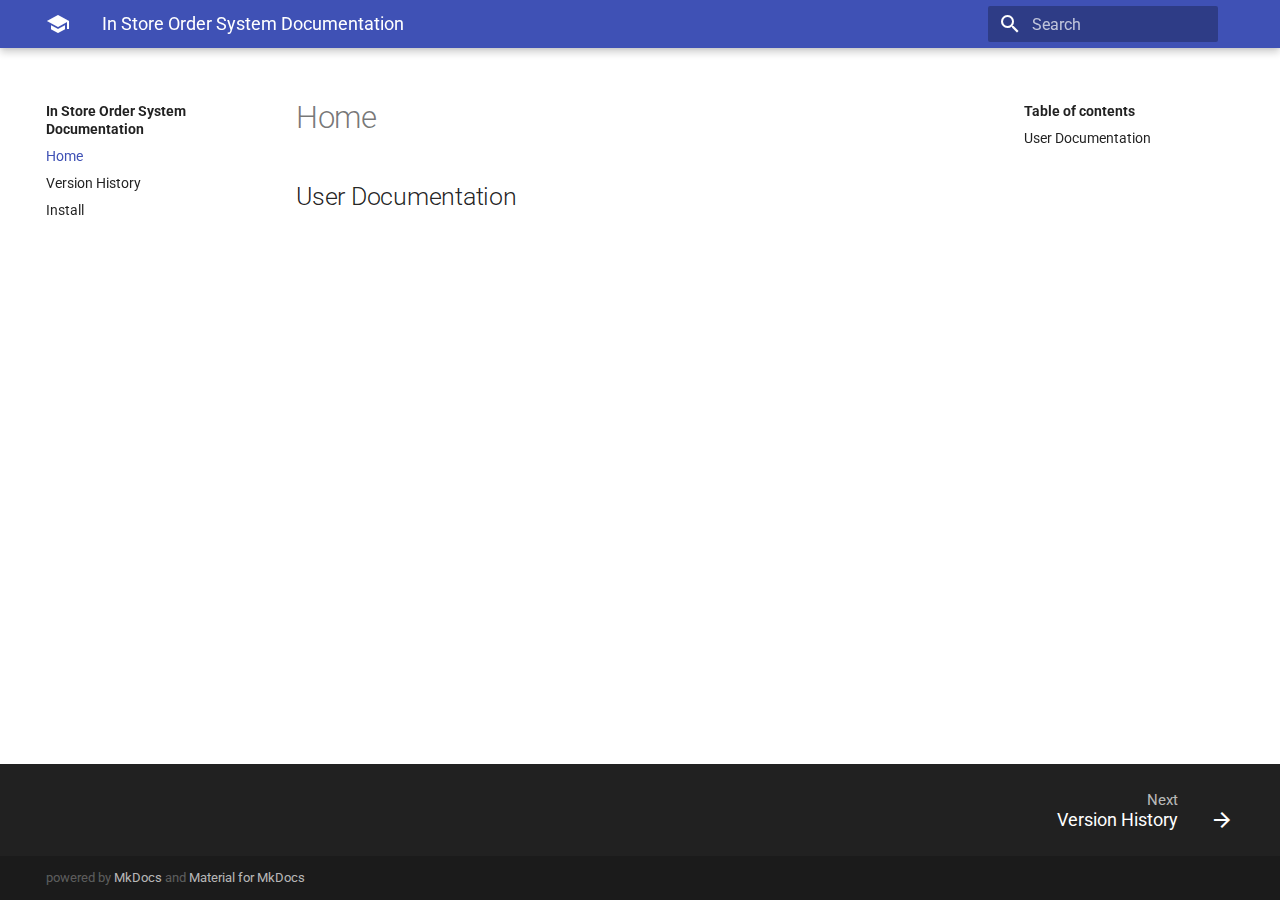
<file: src/main/webapp/resources/docs/index.html>
<!doctype html>
<html lang="en" class="no-js">
  <head>
    
      <meta charset="utf-8">
      <meta name="viewport" content="width=device-width,initial-scale=1">
      <meta http-equiv="x-ua-compatible" content="ie=edge">
      
      
      
      
        <meta name="lang:clipboard.copy" content="Copy to clipboard">
      
        <meta name="lang:clipboard.copied" content="Copied to clipboard">
      
        <meta name="lang:search.language" content="en">
      
        <meta name="lang:search.pipeline.stopwords" content="True">
      
        <meta name="lang:search.pipeline.trimmer" content="True">
      
        <meta name="lang:search.result.none" content="No matching documents">
      
        <meta name="lang:search.result.one" content="1 matching document">
      
        <meta name="lang:search.result.other" content="# matching documents">
      
        <meta name="lang:search.tokenizer" content="[\s\-]+">
      
      <link rel="shortcut icon" href="assets/images/favicon.png">
      <meta name="generator" content="mkdocs-1.0.4, mkdocs-material-4.4.2">
    
    
      
        <title>In Store Order System Documentation</title>
      
    
    
      <link rel="stylesheet" href="assets/stylesheets/application.30686662.css">
      
      
    
    
      <script src="assets/javascripts/modernizr.74668098.js"></script>
    
    
      
        <link href="https://fonts.gstatic.com" rel="preconnect" crossorigin>
        <link rel="stylesheet" href="https://fonts.googleapis.com/css?family=Roboto:300,400,400i,700|Roboto+Mono&display=fallback">
        <style>body,input{font-family:"Roboto","Helvetica Neue",Helvetica,Arial,sans-serif}code,kbd,pre{font-family:"Roboto Mono","Courier New",Courier,monospace}</style>
      
    
    <link rel="stylesheet" href="assets/fonts/material-icons.css">
    
    
    
      
    
    
  </head>
  
    <body dir="ltr">
  
    <svg class="md-svg">
      <defs>
        
        
      </defs>
    </svg>
    <input class="md-toggle" data-md-toggle="drawer" type="checkbox" id="__drawer" autocomplete="off">
    <input class="md-toggle" data-md-toggle="search" type="checkbox" id="__search" autocomplete="off">
    <label class="md-overlay" data-md-component="overlay" for="__drawer"></label>
    
      <a href="#home" tabindex="1" class="md-skip">
        Skip to content
      </a>
    
    
      <header class="md-header" data-md-component="header">
  <nav class="md-header-nav md-grid">
    <div class="md-flex">
      <div class="md-flex__cell md-flex__cell--shrink">
        <a href="index.html" title="In Store Order System Documentation" class="md-header-nav__button md-logo">
          
            <i class="md-icon"></i>
          
        </a>
      </div>
      <div class="md-flex__cell md-flex__cell--shrink">
        <label class="md-icon md-icon--menu md-header-nav__button" for="__drawer"></label>
      </div>
      <div class="md-flex__cell md-flex__cell--stretch">
        <div class="md-flex__ellipsis md-header-nav__title" data-md-component="title">
          
            <span class="md-header-nav__topic">
              In Store Order System Documentation
            </span>
            <span class="md-header-nav__topic">
              
                Home
              
            </span>
          
        </div>
      </div>
      <div class="md-flex__cell md-flex__cell--shrink">
        
          <label class="md-icon md-icon--search md-header-nav__button" for="__search"></label>
          
<div class="md-search" data-md-component="search" role="dialog">
  <label class="md-search__overlay" for="__search"></label>
  <div class="md-search__inner" role="search">
    <form class="md-search__form" name="search">
      <input type="text" class="md-search__input" name="query" placeholder="Search" autocapitalize="off" autocorrect="off" autocomplete="off" spellcheck="false" data-md-component="query" data-md-state="active">
      <label class="md-icon md-search__icon" for="__search"></label>
      <button type="reset" class="md-icon md-search__icon" data-md-component="reset" tabindex="-1">
        &#xE5CD;
      </button>
    </form>
    <div class="md-search__output">
      <div class="md-search__scrollwrap" data-md-scrollfix>
        <div class="md-search-result" data-md-component="result">
          <div class="md-search-result__meta">
            Type to start searching
          </div>
          <ol class="md-search-result__list"></ol>
        </div>
      </div>
    </div>
  </div>
</div>
        
      </div>
      
    </div>
  </nav>
</header>
    
    <div class="md-container">
      
        
      
      
      <main class="md-main" role="main">
        <div class="md-main__inner md-grid" data-md-component="container">
          
            
              <div class="md-sidebar md-sidebar--primary" data-md-component="navigation">
                <div class="md-sidebar__scrollwrap">
                  <div class="md-sidebar__inner">
                    <nav class="md-nav md-nav--primary" data-md-level="0">
  <label class="md-nav__title md-nav__title--site" for="__drawer">
    <a href="index.html" title="In Store Order System Documentation" class="md-nav__button md-logo">
      
        <i class="md-icon"></i>
      
    </a>
    In Store Order System Documentation
  </label>
  
  <ul class="md-nav__list" data-md-scrollfix>
    
      
      
      

  


  <li class="md-nav__item md-nav__item--active">
    
    <input class="md-toggle md-nav__toggle" data-md-toggle="toc" type="checkbox" id="__toc">
    
      
    
    
      <label class="md-nav__link md-nav__link--active" for="__toc">
        Home
      </label>
    
    <a href="index.html" title="Home" class="md-nav__link md-nav__link--active">
      Home
    </a>
    
      
<nav class="md-nav md-nav--secondary">
  
  
    
  
  
    <label class="md-nav__title" for="__toc">Table of contents</label>
    <ul class="md-nav__list" data-md-scrollfix>
      
        <li class="md-nav__item">
  <a href="#user-documentation" class="md-nav__link">
    User Documentation
  </a>
  
</li>
      
      
      
      
      
    </ul>
  
</nav>
    
  </li>

    
      
      
      


  <li class="md-nav__item">
    <a href="versions.html" title="Version History" class="md-nav__link">
      Version History
    </a>
  </li>

    
      
      
      


  <li class="md-nav__item">
    <a href="install.html" title="Install" class="md-nav__link">
      Install
    </a>
  </li>

    
  </ul>
</nav>
                  </div>
                </div>
              </div>
            
            
              <div class="md-sidebar md-sidebar--secondary" data-md-component="toc">
                <div class="md-sidebar__scrollwrap">
                  <div class="md-sidebar__inner">
                    
<nav class="md-nav md-nav--secondary">
  
  
    
  
  
    <label class="md-nav__title" for="__toc">Table of contents</label>
    <ul class="md-nav__list" data-md-scrollfix>
      
        <li class="md-nav__item">
  <a href="#user-documentation" class="md-nav__link">
    User Documentation
  </a>
  
</li>
      
      
      
      
      
    </ul>
  
</nav>
                  </div>
                </div>
              </div>
            
          
          <div class="md-content">
            <article class="md-content__inner md-typeset">
              
                
                
                <h1 id="home">Home</h1>
<h2 id="user-documentation">User Documentation</h2>
                
                  
                
              
              
                


              
            </article>
          </div>
        </div>
      </main>
      
        
<footer class="md-footer">
  
    <div class="md-footer-nav">
      <nav class="md-footer-nav__inner md-grid">
        
        
          <a href="versions.html" title="Version History" class="md-flex md-footer-nav__link md-footer-nav__link--next" rel="next">
            <div class="md-flex__cell md-flex__cell--stretch md-footer-nav__title">
              <span class="md-flex__ellipsis">
                <span class="md-footer-nav__direction">
                  Next
                </span>
                Version History
              </span>
            </div>
            <div class="md-flex__cell md-flex__cell--shrink">
              <i class="md-icon md-icon--arrow-forward md-footer-nav__button"></i>
            </div>
          </a>
        
      </nav>
    </div>
  
  <div class="md-footer-meta md-typeset">
    <div class="md-footer-meta__inner md-grid">
      <div class="md-footer-copyright">
        
        powered by
        <a href="https://www.mkdocs.org">MkDocs</a>
        and
        <a href="https://squidfunk.github.io/mkdocs-material/">
          Material for MkDocs</a>
      </div>
      
    </div>
  </div>
</footer>
      
    </div>
    
      <script src="assets/javascripts/application.c648116f.js"></script>
      
      <script>app.initialize({version:"1.0.4",url:{base:"."}})</script>
      
    
  </body>
</html>
</file>
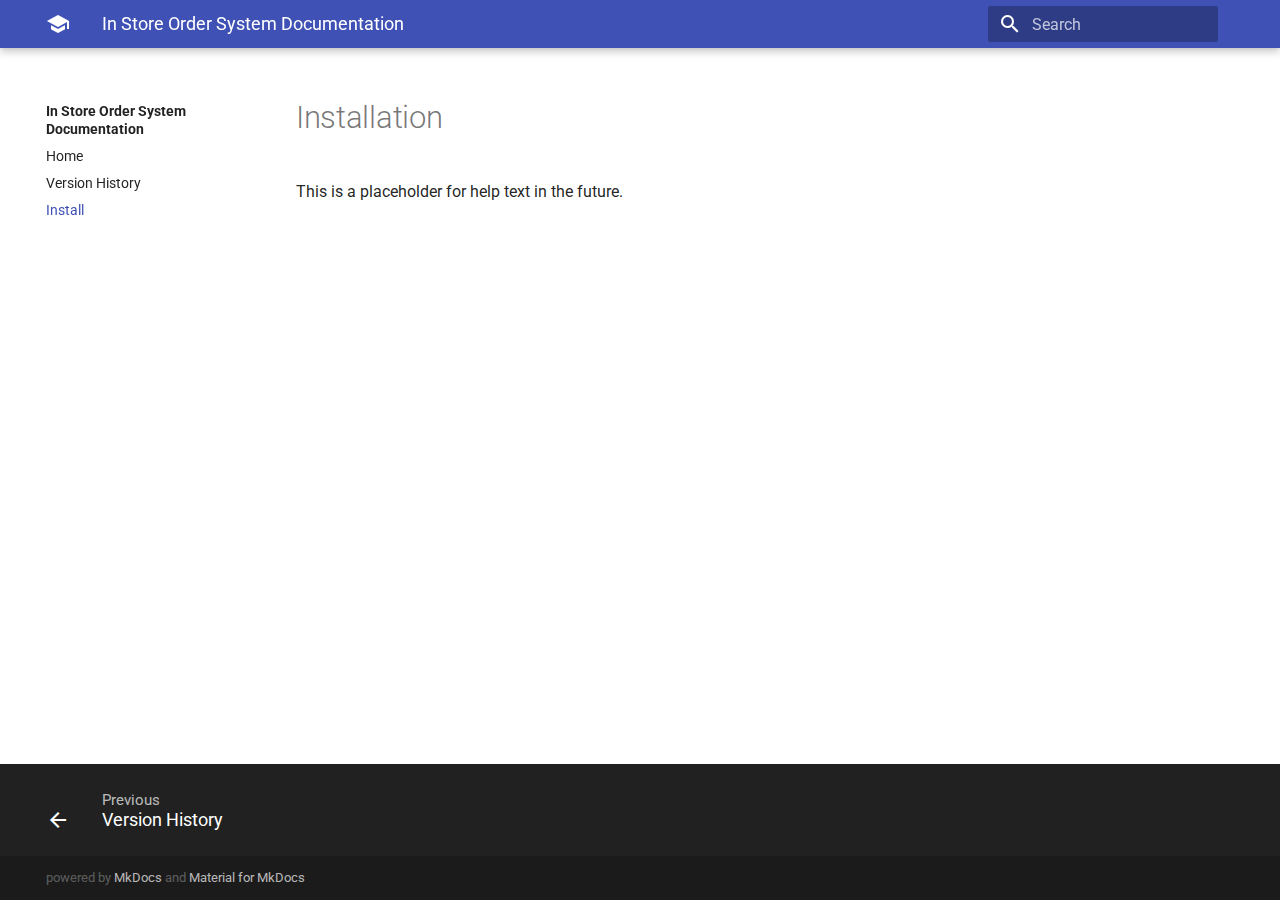
<file: src/main/webapp/resources/docs/install.html>
<!doctype html>
<html lang="en" class="no-js">
  <head>
    
      <meta charset="utf-8">
      <meta name="viewport" content="width=device-width,initial-scale=1">
      <meta http-equiv="x-ua-compatible" content="ie=edge">
      
      
      
      
        <meta name="lang:clipboard.copy" content="Copy to clipboard">
      
        <meta name="lang:clipboard.copied" content="Copied to clipboard">
      
        <meta name="lang:search.language" content="en">
      
        <meta name="lang:search.pipeline.stopwords" content="True">
      
        <meta name="lang:search.pipeline.trimmer" content="True">
      
        <meta name="lang:search.result.none" content="No matching documents">
      
        <meta name="lang:search.result.one" content="1 matching document">
      
        <meta name="lang:search.result.other" content="# matching documents">
      
        <meta name="lang:search.tokenizer" content="[\s\-]+">
      
      <link rel="shortcut icon" href="assets/images/favicon.png">
      <meta name="generator" content="mkdocs-1.0.4, mkdocs-material-4.4.2">
    
    
      
        <title>Install - In Store Order System Documentation</title>
      
    
    
      <link rel="stylesheet" href="assets/stylesheets/application.30686662.css">
      
      
    
    
      <script src="assets/javascripts/modernizr.74668098.js"></script>
    
    
      
        <link href="https://fonts.gstatic.com" rel="preconnect" crossorigin>
        <link rel="stylesheet" href="https://fonts.googleapis.com/css?family=Roboto:300,400,400i,700|Roboto+Mono&display=fallback">
        <style>body,input{font-family:"Roboto","Helvetica Neue",Helvetica,Arial,sans-serif}code,kbd,pre{font-family:"Roboto Mono","Courier New",Courier,monospace}</style>
      
    
    <link rel="stylesheet" href="assets/fonts/material-icons.css">
    
    
    
      
    
    
  </head>
  
    <body dir="ltr">
  
    <svg class="md-svg">
      <defs>
        
        
      </defs>
    </svg>
    <input class="md-toggle" data-md-toggle="drawer" type="checkbox" id="__drawer" autocomplete="off">
    <input class="md-toggle" data-md-toggle="search" type="checkbox" id="__search" autocomplete="off">
    <label class="md-overlay" data-md-component="overlay" for="__drawer"></label>
    
      <a href="#installation" tabindex="1" class="md-skip">
        Skip to content
      </a>
    
    
      <header class="md-header" data-md-component="header">
  <nav class="md-header-nav md-grid">
    <div class="md-flex">
      <div class="md-flex__cell md-flex__cell--shrink">
        <a href="index.html" title="In Store Order System Documentation" class="md-header-nav__button md-logo">
          
            <i class="md-icon"></i>
          
        </a>
      </div>
      <div class="md-flex__cell md-flex__cell--shrink">
        <label class="md-icon md-icon--menu md-header-nav__button" for="__drawer"></label>
      </div>
      <div class="md-flex__cell md-flex__cell--stretch">
        <div class="md-flex__ellipsis md-header-nav__title" data-md-component="title">
          
            <span class="md-header-nav__topic">
              In Store Order System Documentation
            </span>
            <span class="md-header-nav__topic">
              
                Install
              
            </span>
          
        </div>
      </div>
      <div class="md-flex__cell md-flex__cell--shrink">
        
          <label class="md-icon md-icon--search md-header-nav__button" for="__search"></label>
          
<div class="md-search" data-md-component="search" role="dialog">
  <label class="md-search__overlay" for="__search"></label>
  <div class="md-search__inner" role="search">
    <form class="md-search__form" name="search">
      <input type="text" class="md-search__input" name="query" placeholder="Search" autocapitalize="off" autocorrect="off" autocomplete="off" spellcheck="false" data-md-component="query" data-md-state="active">
      <label class="md-icon md-search__icon" for="__search"></label>
      <button type="reset" class="md-icon md-search__icon" data-md-component="reset" tabindex="-1">
        &#xE5CD;
      </button>
    </form>
    <div class="md-search__output">
      <div class="md-search__scrollwrap" data-md-scrollfix>
        <div class="md-search-result" data-md-component="result">
          <div class="md-search-result__meta">
            Type to start searching
          </div>
          <ol class="md-search-result__list"></ol>
        </div>
      </div>
    </div>
  </div>
</div>
        
      </div>
      
    </div>
  </nav>
</header>
    
    <div class="md-container">
      
        
      
      
      <main class="md-main" role="main">
        <div class="md-main__inner md-grid" data-md-component="container">
          
            
              <div class="md-sidebar md-sidebar--primary" data-md-component="navigation">
                <div class="md-sidebar__scrollwrap">
                  <div class="md-sidebar__inner">
                    <nav class="md-nav md-nav--primary" data-md-level="0">
  <label class="md-nav__title md-nav__title--site" for="__drawer">
    <a href="index.html" title="In Store Order System Documentation" class="md-nav__button md-logo">
      
        <i class="md-icon"></i>
      
    </a>
    In Store Order System Documentation
  </label>
  
  <ul class="md-nav__list" data-md-scrollfix>
    
      
      
      


  <li class="md-nav__item">
    <a href="index.html" title="Home" class="md-nav__link">
      Home
    </a>
  </li>

    
      
      
      


  <li class="md-nav__item">
    <a href="versions.html" title="Version History" class="md-nav__link">
      Version History
    </a>
  </li>

    
      
      
      

  


  <li class="md-nav__item md-nav__item--active">
    
    <input class="md-toggle md-nav__toggle" data-md-toggle="toc" type="checkbox" id="__toc">
    
      
    
    
    <a href="install.html" title="Install" class="md-nav__link md-nav__link--active">
      Install
    </a>
    
  </li>

    
  </ul>
</nav>
                  </div>
                </div>
              </div>
            
            
              <div class="md-sidebar md-sidebar--secondary" data-md-component="toc">
                <div class="md-sidebar__scrollwrap">
                  <div class="md-sidebar__inner">
                    
<nav class="md-nav md-nav--secondary">
  
  
    
  
  
</nav>
                  </div>
                </div>
              </div>
            
          
          <div class="md-content">
            <article class="md-content__inner md-typeset">
              
                
                
                <h1 id="installation">Installation</h1>
<p>This is a placeholder for help text in the future.</p>
                
                  
                
              
              
                


              
            </article>
          </div>
        </div>
      </main>
      
        
<footer class="md-footer">
  
    <div class="md-footer-nav">
      <nav class="md-footer-nav__inner md-grid">
        
          <a href="versions.html" title="Version History" class="md-flex md-footer-nav__link md-footer-nav__link--prev" rel="prev">
            <div class="md-flex__cell md-flex__cell--shrink">
              <i class="md-icon md-icon--arrow-back md-footer-nav__button"></i>
            </div>
            <div class="md-flex__cell md-flex__cell--stretch md-footer-nav__title">
              <span class="md-flex__ellipsis">
                <span class="md-footer-nav__direction">
                  Previous
                </span>
                Version History
              </span>
            </div>
          </a>
        
        
      </nav>
    </div>
  
  <div class="md-footer-meta md-typeset">
    <div class="md-footer-meta__inner md-grid">
      <div class="md-footer-copyright">
        
        powered by
        <a href="https://www.mkdocs.org">MkDocs</a>
        and
        <a href="https://squidfunk.github.io/mkdocs-material/">
          Material for MkDocs</a>
      </div>
      
    </div>
  </div>
</footer>
      
    </div>
    
      <script src="assets/javascripts/application.c648116f.js"></script>
      
      <script>app.initialize({version:"1.0.4",url:{base:"."}})</script>
      
    
  </body>
</html>
</file>
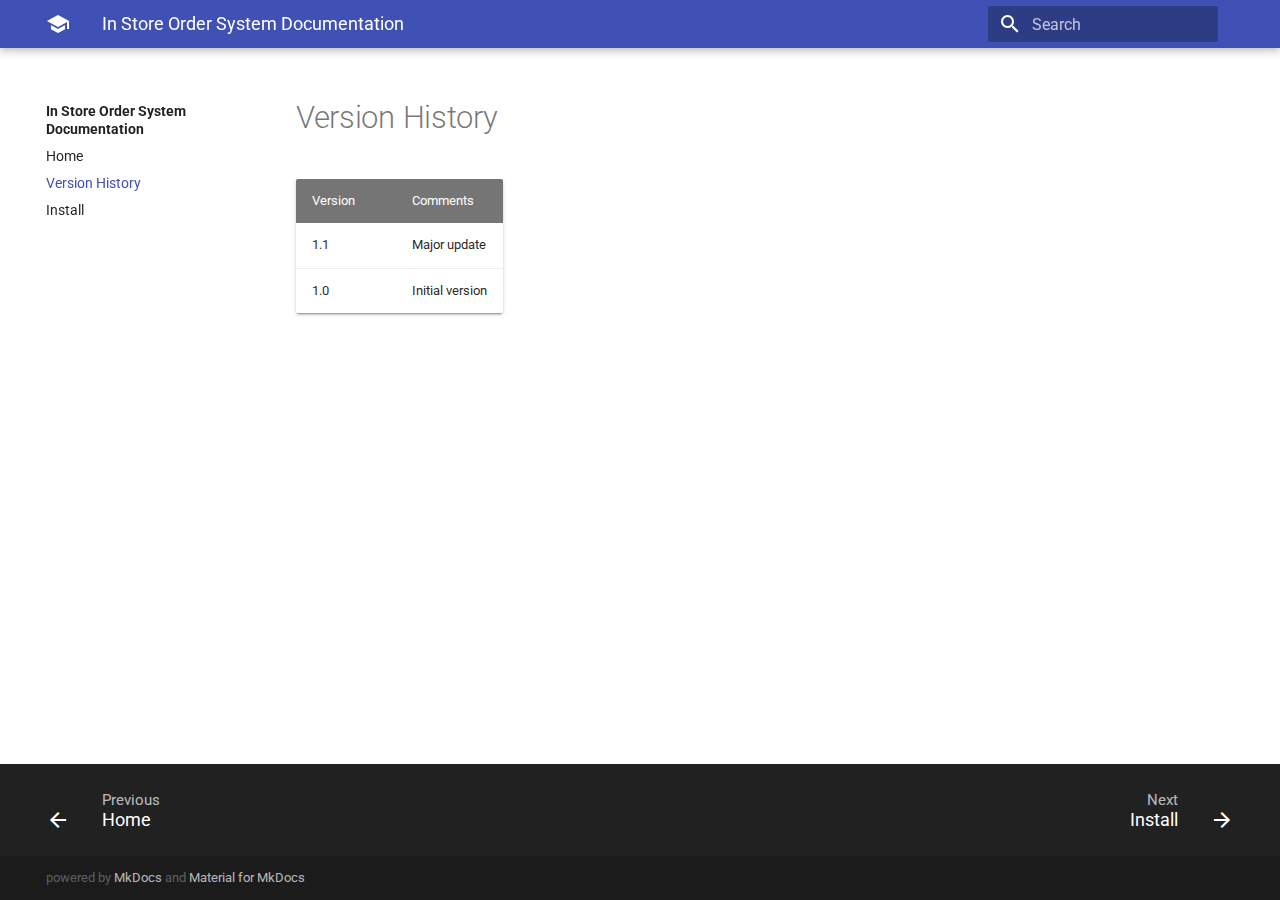
<file: src/main/webapp/resources/docs/versions.html>
<!doctype html>
<html lang="en" class="no-js">
  <head>
    
      <meta charset="utf-8">
      <meta name="viewport" content="width=device-width,initial-scale=1">
      <meta http-equiv="x-ua-compatible" content="ie=edge">
      
      
      
      
        <meta name="lang:clipboard.copy" content="Copy to clipboard">
      
        <meta name="lang:clipboard.copied" content="Copied to clipboard">
      
        <meta name="lang:search.language" content="en">
      
        <meta name="lang:search.pipeline.stopwords" content="True">
      
        <meta name="lang:search.pipeline.trimmer" content="True">
      
        <meta name="lang:search.result.none" content="No matching documents">
      
        <meta name="lang:search.result.one" content="1 matching document">
      
        <meta name="lang:search.result.other" content="# matching documents">
      
        <meta name="lang:search.tokenizer" content="[\s\-]+">
      
      <link rel="shortcut icon" href="assets/images/favicon.png">
      <meta name="generator" content="mkdocs-1.0.4, mkdocs-material-4.4.2">
    
    
      
        <title>Version History - In Store Order System Documentation</title>
      
    
    
      <link rel="stylesheet" href="assets/stylesheets/application.30686662.css">
      
      
    
    
      <script src="assets/javascripts/modernizr.74668098.js"></script>
    
    
      
        <link href="https://fonts.gstatic.com" rel="preconnect" crossorigin>
        <link rel="stylesheet" href="https://fonts.googleapis.com/css?family=Roboto:300,400,400i,700|Roboto+Mono&display=fallback">
        <style>body,input{font-family:"Roboto","Helvetica Neue",Helvetica,Arial,sans-serif}code,kbd,pre{font-family:"Roboto Mono","Courier New",Courier,monospace}</style>
      
    
    <link rel="stylesheet" href="assets/fonts/material-icons.css">
    
    
    
      
    
    
  </head>
  
    <body dir="ltr">
  
    <svg class="md-svg">
      <defs>
        
        
      </defs>
    </svg>
    <input class="md-toggle" data-md-toggle="drawer" type="checkbox" id="__drawer" autocomplete="off">
    <input class="md-toggle" data-md-toggle="search" type="checkbox" id="__search" autocomplete="off">
    <label class="md-overlay" data-md-component="overlay" for="__drawer"></label>
    
      <a href="#version-history" tabindex="1" class="md-skip">
        Skip to content
      </a>
    
    
      <header class="md-header" data-md-component="header">
  <nav class="md-header-nav md-grid">
    <div class="md-flex">
      <div class="md-flex__cell md-flex__cell--shrink">
        <a href="index.html" title="In Store Order System Documentation" class="md-header-nav__button md-logo">
          
            <i class="md-icon"></i>
          
        </a>
      </div>
      <div class="md-flex__cell md-flex__cell--shrink">
        <label class="md-icon md-icon--menu md-header-nav__button" for="__drawer"></label>
      </div>
      <div class="md-flex__cell md-flex__cell--stretch">
        <div class="md-flex__ellipsis md-header-nav__title" data-md-component="title">
          
            <span class="md-header-nav__topic">
              In Store Order System Documentation
            </span>
            <span class="md-header-nav__topic">
              
                Version History
              
            </span>
          
        </div>
      </div>
      <div class="md-flex__cell md-flex__cell--shrink">
        
          <label class="md-icon md-icon--search md-header-nav__button" for="__search"></label>
          
<div class="md-search" data-md-component="search" role="dialog">
  <label class="md-search__overlay" for="__search"></label>
  <div class="md-search__inner" role="search">
    <form class="md-search__form" name="search">
      <input type="text" class="md-search__input" name="query" placeholder="Search" autocapitalize="off" autocorrect="off" autocomplete="off" spellcheck="false" data-md-component="query" data-md-state="active">
      <label class="md-icon md-search__icon" for="__search"></label>
      <button type="reset" class="md-icon md-search__icon" data-md-component="reset" tabindex="-1">
        &#xE5CD;
      </button>
    </form>
    <div class="md-search__output">
      <div class="md-search__scrollwrap" data-md-scrollfix>
        <div class="md-search-result" data-md-component="result">
          <div class="md-search-result__meta">
            Type to start searching
          </div>
          <ol class="md-search-result__list"></ol>
        </div>
      </div>
    </div>
  </div>
</div>
        
      </div>
      
    </div>
  </nav>
</header>
    
    <div class="md-container">
      
        
      
      
      <main class="md-main" role="main">
        <div class="md-main__inner md-grid" data-md-component="container">
          
            
              <div class="md-sidebar md-sidebar--primary" data-md-component="navigation">
                <div class="md-sidebar__scrollwrap">
                  <div class="md-sidebar__inner">
                    <nav class="md-nav md-nav--primary" data-md-level="0">
  <label class="md-nav__title md-nav__title--site" for="__drawer">
    <a href="index.html" title="In Store Order System Documentation" class="md-nav__button md-logo">
      
        <i class="md-icon"></i>
      
    </a>
    In Store Order System Documentation
  </label>
  
  <ul class="md-nav__list" data-md-scrollfix>
    
      
      
      


  <li class="md-nav__item">
    <a href="index.html" title="Home" class="md-nav__link">
      Home
    </a>
  </li>

    
      
      
      

  


  <li class="md-nav__item md-nav__item--active">
    
    <input class="md-toggle md-nav__toggle" data-md-toggle="toc" type="checkbox" id="__toc">
    
      
    
    
    <a href="versions.html" title="Version History" class="md-nav__link md-nav__link--active">
      Version History
    </a>
    
  </li>

    
      
      
      


  <li class="md-nav__item">
    <a href="install.html" title="Install" class="md-nav__link">
      Install
    </a>
  </li>

    
  </ul>
</nav>
                  </div>
                </div>
              </div>
            
            
              <div class="md-sidebar md-sidebar--secondary" data-md-component="toc">
                <div class="md-sidebar__scrollwrap">
                  <div class="md-sidebar__inner">
                    
<nav class="md-nav md-nav--secondary">
  
  
    
  
  
</nav>
                  </div>
                </div>
              </div>
            
          
          <div class="md-content">
            <article class="md-content__inner md-typeset">
              
                
                
                <h1 id="version-history">Version History</h1>
<table>
<thead>
<tr>
<th>Version</th>
<th>Comments</th>
</tr>
</thead>
<tbody>
<tr>
<td>1.1</td>
<td>Major update</td>
</tr>
<tr>
<td>1.0</td>
<td>Initial version</td>
</tr>
</tbody>
</table>
                
                  
                
              
              
                


              
            </article>
          </div>
        </div>
      </main>
      
        
<footer class="md-footer">
  
    <div class="md-footer-nav">
      <nav class="md-footer-nav__inner md-grid">
        
          <a href="index.html" title="Home" class="md-flex md-footer-nav__link md-footer-nav__link--prev" rel="prev">
            <div class="md-flex__cell md-flex__cell--shrink">
              <i class="md-icon md-icon--arrow-back md-footer-nav__button"></i>
            </div>
            <div class="md-flex__cell md-flex__cell--stretch md-footer-nav__title">
              <span class="md-flex__ellipsis">
                <span class="md-footer-nav__direction">
                  Previous
                </span>
                Home
              </span>
            </div>
          </a>
        
        
          <a href="install.html" title="Install" class="md-flex md-footer-nav__link md-footer-nav__link--next" rel="next">
            <div class="md-flex__cell md-flex__cell--stretch md-footer-nav__title">
              <span class="md-flex__ellipsis">
                <span class="md-footer-nav__direction">
                  Next
                </span>
                Install
              </span>
            </div>
            <div class="md-flex__cell md-flex__cell--shrink">
              <i class="md-icon md-icon--arrow-forward md-footer-nav__button"></i>
            </div>
          </a>
        
      </nav>
    </div>
  
  <div class="md-footer-meta md-typeset">
    <div class="md-footer-meta__inner md-grid">
      <div class="md-footer-copyright">
        
        powered by
        <a href="https://www.mkdocs.org">MkDocs</a>
        and
        <a href="https://squidfunk.github.io/mkdocs-material/">
          Material for MkDocs</a>
      </div>
      
    </div>
  </div>
</footer>
      
    </div>
    
      <script src="assets/javascripts/application.c648116f.js"></script>
      
      <script>app.initialize({version:"1.0.4",url:{base:"."}})</script>
      
    
  </body>
</html>
</file>
<file: src/main/webapp/resources/docs/assets/stylesheets/application.30686662.css>
html{box-sizing:border-box}*,:after,:before{box-sizing:inherit}html{-webkit-text-size-adjust:none;-moz-text-size-adjust:none;-ms-text-size-adjust:none;text-size-adjust:none}body{margin:0}hr{overflow:visible;box-sizing:content-box}a{-webkit-text-decoration-skip:objects}a,button,input,label{-webkit-tap-highlight-color:transparent}a{color:inherit;text-decoration:none}small,sub,sup{font-size:80%}sub,sup{position:relative;line-height:0;vertical-align:baseline}sub{bottom:-.25em}sup{top:-.5em}img{border-style:none}table{border-collapse:separate;border-spacing:0}td,th{font-weight:400;vertical-align:top}button{margin:0;padding:0;border:0;outline-style:none;background:transparent;font-size:inherit}input{border:0;outline:0}.md-clipboard:before,.md-icon,.md-nav__button,.md-nav__link:after,.md-nav__title:before,.md-search-result__article--document:before,.md-source-file:before,.md-typeset .admonition>.admonition-title:before,.md-typeset .admonition>summary:before,.md-typeset .critic.comment:before,.md-typeset .footnote-backref,.md-typeset .task-list-control .task-list-indicator:before,.md-typeset details>.admonition-title:before,.md-typeset details>summary:before,.md-typeset summary:after{font-family:Material Icons;font-style:normal;font-variant:normal;font-weight:400;line-height:1;text-transform:none;white-space:nowrap;speak:none;word-wrap:normal;direction:ltr}.md-content__icon,.md-footer-nav__button,.md-header-nav__button,.md-nav__button,.md-nav__title:before,.md-search-result__article--document:before{display:inline-block;margin:.2rem;padding:.4rem;font-size:1.2rem;cursor:pointer}.md-icon--arrow-back:before{content:""}.md-icon--arrow-forward:before{content:""}.md-icon--menu:before{content:""}.md-icon--search:before{content:""}[dir=rtl] .md-icon--arrow-back:before{content:""}[dir=rtl] .md-icon--arrow-forward:before{content:""}body{-webkit-font-smoothing:antialiased;-moz-osx-font-smoothing:grayscale}body,input{color:rgba(0,0,0,.87);-webkit-font-feature-settings:"kern","liga";font-feature-settings:"kern","liga";font-family:Helvetica Neue,Helvetica,Arial,sans-serif}code,kbd,pre{color:rgba(0,0,0,.87);-webkit-font-feature-settings:"kern";font-feature-settings:"kern";font-family:Courier New,Courier,monospace}.md-typeset{font-size:.8rem;line-height:1.6;-webkit-print-color-adjust:exact}.md-typeset blockquote,.md-typeset ol,.md-typeset p,.md-typeset ul{margin:1em 0}.md-typeset h1{margin:0 0 2rem;color:rgba(0,0,0,.54);font-size:1.5625rem;line-height:1.3}.md-typeset h1,.md-typeset h2{font-weight:300;letter-spacing:-.01em}.md-typeset h2{margin:2rem 0 .8rem;font-size:1.25rem;line-height:1.4}.md-typeset h3{margin:1.6rem 0 .8rem;font-size:1rem;font-weight:400;letter-spacing:-.01em;line-height:1.5}.md-typeset h2+h3{margin-top:.8rem}.md-typeset h4{font-size:.8rem}.md-typeset h4,.md-typeset h5,.md-typeset h6{margin:.8rem 0;font-weight:700;letter-spacing:-.01em}.md-typeset h5,.md-typeset h6{color:rgba(0,0,0,.54);font-size:.64rem}.md-typeset h5{text-transform:uppercase}.md-typeset hr{margin:1.5em 0;border-bottom:.05rem dotted rgba(0,0,0,.26)}.md-typeset a{color:#3f51b5;word-break:break-word}.md-typeset a,.md-typeset a:before{-webkit-transition:color .125s;transition:color .125s}.md-typeset a:active,.md-typeset a:hover{color:#536dfe}.md-typeset code,.md-typeset pre{background-color:hsla(0,0%,92.5%,.5);color:#37474f;font-size:85%;direction:ltr}.md-typeset code{margin:0 .29412em;padding:.07353em 0;border-radius:.1rem;box-shadow:.29412em 0 0 hsla(0,0%,92.5%,.5),-.29412em 0 0 hsla(0,0%,92.5%,.5);word-break:break-word;-webkit-box-decoration-break:clone;box-decoration-break:clone}.md-typeset h1 code,.md-typeset h2 code,.md-typeset h3 code,.md-typeset h4 code,.md-typeset h5 code,.md-typeset h6 code{margin:0;background-color:transparent;box-shadow:none}.md-typeset a>code{margin:inherit;padding:inherit;border-radius:initial;background-color:inherit;color:inherit;box-shadow:none}.md-typeset pre{position:relative;margin:1em 0;border-radius:.1rem;line-height:1.4;-webkit-overflow-scrolling:touch}.md-typeset pre>code{display:block;margin:0;padding:.525rem .6rem;background-color:transparent;font-size:inherit;box-shadow:none;-webkit-box-decoration-break:slice;box-decoration-break:slice;overflow:auto}.md-typeset pre>code::-webkit-scrollbar{width:.2rem;height:.2rem}.md-typeset pre>code::-webkit-scrollbar-thumb{background-color:rgba(0,0,0,.26)}.md-typeset pre>code::-webkit-scrollbar-thumb:hover{background-color:#536dfe}.md-typeset kbd{padding:0 .29412em;border-radius:.15rem;border:.05rem solid #c9c9c9;border-bottom-color:#bcbcbc;background-color:#fcfcfc;color:#555;font-size:85%;box-shadow:0 .05rem 0 #b0b0b0;word-break:break-word}.md-typeset mark{margin:0 .25em;padding:.0625em 0;border-radius:.1rem;background-color:rgba(255,235,59,.5);box-shadow:.25em 0 0 rgba(255,235,59,.5),-.25em 0 0 rgba(255,235,59,.5);word-break:break-word;-webkit-box-decoration-break:clone;box-decoration-break:clone}.md-typeset abbr{border-bottom:.05rem dotted rgba(0,0,0,.54);text-decoration:none;cursor:help}.md-typeset small{opacity:.75}.md-typeset sub,.md-typeset sup{margin-left:.07812em}[dir=rtl] .md-typeset sub,[dir=rtl] .md-typeset sup{margin-right:.07812em;margin-left:0}.md-typeset blockquote{padding-left:.6rem;border-left:.2rem solid rgba(0,0,0,.26);color:rgba(0,0,0,.54)}[dir=rtl] .md-typeset blockquote{padding-right:.6rem;padding-left:0;border-right:.2rem solid rgba(0,0,0,.26);border-left:initial}.md-typeset ul{list-style-type:disc}.md-typeset ol,.md-typeset ul{margin-left:.625em;padding:0}[dir=rtl] .md-typeset ol,[dir=rtl] .md-typeset ul{margin-right:.625em;margin-left:0}.md-typeset ol ol,.md-typeset ul ol{list-style-type:lower-alpha}.md-typeset ol ol ol,.md-typeset ul ol ol{list-style-type:lower-roman}.md-typeset ol li,.md-typeset ul li{margin-bottom:.5em;margin-left:1.25em}[dir=rtl] .md-typeset ol li,[dir=rtl] .md-typeset ul li{margin-right:1.25em;margin-left:0}.md-typeset ol li blockquote,.md-typeset ol li p,.md-typeset ul li blockquote,.md-typeset ul li p{margin:.5em 0}.md-typeset ol li:last-child,.md-typeset ul li:last-child{margin-bottom:0}.md-typeset ol li ol,.md-typeset ol li ul,.md-typeset ul li ol,.md-typeset ul li ul{margin:.5em 0 .5em .625em}[dir=rtl] .md-typeset ol li ol,[dir=rtl] .md-typeset ol li ul,[dir=rtl] .md-typeset ul li ol,[dir=rtl] .md-typeset ul li ul{margin-right:.625em;margin-left:0}.md-typeset dd{margin:1em 0 1em 1.875em}[dir=rtl] .md-typeset dd{margin-right:1.875em;margin-left:0}.md-typeset iframe,.md-typeset img,.md-typeset svg{max-width:100%}.md-typeset table:not([class]){box-shadow:0 2px 2px 0 rgba(0,0,0,.14),0 1px 5px 0 rgba(0,0,0,.12),0 3px 1px -2px rgba(0,0,0,.2);display:inline-block;max-width:100%;border-radius:.1rem;font-size:.64rem;overflow:auto;-webkit-overflow-scrolling:touch}.md-typeset table:not([class])+*{margin-top:1.5em}.md-typeset table:not([class]) td:not([align]),.md-typeset table:not([class]) th:not([align]){text-align:left}[dir=rtl] .md-typeset table:not([class]) td:not([align]),[dir=rtl] .md-typeset table:not([class]) th:not([align]){text-align:right}.md-typeset table:not([class]) th{min-width:5rem;padding:.6rem .8rem;background-color:rgba(0,0,0,.54);color:#fff;vertical-align:top}.md-typeset table:not([class]) td{padding:.6rem .8rem;border-top:.05rem solid rgba(0,0,0,.07);vertical-align:top}.md-typeset table:not([class]) tr{-webkit-transition:background-color .125s;transition:background-color .125s}.md-typeset table:not([class]) tr:hover{background-color:rgba(0,0,0,.035);box-shadow:inset 0 .05rem 0 #fff}.md-typeset table:not([class]) tr:first-child td{border-top:0}.md-typeset table:not([class]) a{word-break:normal}.md-typeset__scrollwrap{margin:1em -.8rem;overflow-x:auto;-webkit-overflow-scrolling:touch}.md-typeset .md-typeset__table{display:inline-block;margin-bottom:.5em;padding:0 .8rem}.md-typeset .md-typeset__table table{display:table;width:100%;margin:0;overflow:hidden}html{font-size:125%;overflow-x:hidden}body,html{height:100%}body{position:relative;font-size:.5rem}hr{display:block;height:.05rem;padding:0;border:0}.md-svg{display:none}.md-grid{max-width:61rem;margin-right:auto;margin-left:auto}.md-container,.md-main{overflow:auto}.md-container{display:table;width:100%;height:100%;padding-top:2.4rem;table-layout:fixed}.md-main{display:table-row;height:100%}.md-main__inner{height:100%;padding-top:1.5rem;padding-bottom:.05rem}.md-toggle{display:none}.md-overlay{position:fixed;top:0;width:0;height:0;-webkit-transition:width 0s .25s,height 0s .25s,opacity .25s;transition:width 0s .25s,height 0s .25s,opacity .25s;background-color:rgba(0,0,0,.54);opacity:0;z-index:3}.md-flex{display:table}.md-flex__cell{display:table-cell;position:relative;vertical-align:top}.md-flex__cell--shrink{width:0}.md-flex__cell--stretch{display:table;width:100%;table-layout:fixed}.md-flex__ellipsis{display:table-cell;text-overflow:ellipsis;white-space:nowrap;overflow:hidden}.md-skip{position:fixed;width:.05rem;height:.05rem;margin:.5rem;padding:.3rem .5rem;-webkit-transform:translateY(.4rem);transform:translateY(.4rem);border-radius:.1rem;background-color:rgba(0,0,0,.87);color:#fff;font-size:.64rem;opacity:0;overflow:hidden}.md-skip:focus{width:auto;height:auto;clip:auto;-webkit-transform:translateX(0);transform:translateX(0);-webkit-transition:opacity .175s 75ms,-webkit-transform .25s cubic-bezier(.4,0,.2,1);transition:opacity .175s 75ms,-webkit-transform .25s cubic-bezier(.4,0,.2,1);transition:transform .25s cubic-bezier(.4,0,.2,1),opacity .175s 75ms;transition:transform .25s cubic-bezier(.4,0,.2,1),opacity .175s 75ms,-webkit-transform .25s cubic-bezier(.4,0,.2,1);opacity:1;z-index:10}@page{margin:25mm}.md-clipboard{position:absolute;top:.3rem;right:.3rem;width:1.4rem;height:1.4rem;border-radius:.1rem;font-size:.8rem;cursor:pointer;z-index:1;-webkit-backface-visibility:hidden;backface-visibility:hidden}.md-clipboard:before{-webkit-transition:color .25s,opacity .25s;transition:color .25s,opacity .25s;color:rgba(0,0,0,.07);content:"\E14D"}.codehilite:hover .md-clipboard:before,.md-typeset .highlight:hover .md-clipboard:before,pre:hover .md-clipboard:before{color:rgba(0,0,0,.54)}.md-clipboard:focus:before,.md-clipboard:hover:before{color:#536dfe}.md-clipboard__message{display:block;position:absolute;top:0;right:1.7rem;padding:.3rem .5rem;-webkit-transform:translateX(.4rem);transform:translateX(.4rem);-webkit-transition:opacity .175s,-webkit-transform .25s cubic-bezier(.9,.1,.9,0);transition:opacity .175s,-webkit-transform .25s cubic-bezier(.9,.1,.9,0);transition:transform .25s cubic-bezier(.9,.1,.9,0),opacity .175s;transition:transform .25s cubic-bezier(.9,.1,.9,0),opacity .175s,-webkit-transform .25s cubic-bezier(.9,.1,.9,0);border-radius:.1rem;background-color:rgba(0,0,0,.54);color:#fff;font-size:.64rem;white-space:nowrap;opacity:0;pointer-events:none}.md-clipboard__message--active{-webkit-transform:translateX(0);transform:translateX(0);-webkit-transition:opacity .175s 75ms,-webkit-transform .25s cubic-bezier(.4,0,.2,1);transition:opacity .175s 75ms,-webkit-transform .25s cubic-bezier(.4,0,.2,1);transition:transform .25s cubic-bezier(.4,0,.2,1),opacity .175s 75ms;transition:transform .25s cubic-bezier(.4,0,.2,1),opacity .175s 75ms,-webkit-transform .25s cubic-bezier(.4,0,.2,1);opacity:1;pointer-events:auto}.md-clipboard__message:before{content:attr(aria-label)}.md-clipboard__message:after{display:block;position:absolute;top:50%;right:-.2rem;width:0;margin-top:-.2rem;border-color:transparent rgba(0,0,0,.54);border-style:solid;border-width:.2rem 0 .2rem .2rem;content:""}.md-content__inner{margin:0 .8rem 1.2rem;padding-top:.6rem}.md-content__inner:before{display:block;height:.4rem;content:""}.md-content__inner>:last-child{margin-bottom:0}.md-content__icon{position:relative;margin:.4rem 0;padding:0;float:right}.md-typeset .md-content__icon{color:rgba(0,0,0,.26)}.md-header{position:fixed;top:0;right:0;left:0;height:2.4rem;-webkit-transition:background-color .25s,color .25s;transition:background-color .25s,color .25s;background-color:#3f51b5;color:#fff;box-shadow:none;z-index:2;-webkit-backface-visibility:hidden;backface-visibility:hidden}.no-js .md-header{-webkit-transition:none;transition:none;box-shadow:none}.md-header[data-md-state=shadow]{-webkit-transition:background-color .25s,color .25s,box-shadow .25s;transition:background-color .25s,color .25s,box-shadow .25s;box-shadow:0 0 .2rem rgba(0,0,0,.1),0 .2rem .4rem rgba(0,0,0,.2)}.md-header-nav{padding:0 .2rem}.md-header-nav__button{position:relative;-webkit-transition:opacity .25s;transition:opacity .25s;z-index:1}.md-header-nav__button:hover{opacity:.7}.md-header-nav__button.md-logo *{display:block}.no-js .md-header-nav__button.md-icon--search{display:none}.md-header-nav__topic{display:block;position:absolute;-webkit-transition:opacity .15s,-webkit-transform .4s cubic-bezier(.1,.7,.1,1);transition:opacity .15s,-webkit-transform .4s cubic-bezier(.1,.7,.1,1);transition:transform .4s cubic-bezier(.1,.7,.1,1),opacity .15s;transition:transform .4s cubic-bezier(.1,.7,.1,1),opacity .15s,-webkit-transform .4s cubic-bezier(.1,.7,.1,1);text-overflow:ellipsis;white-space:nowrap;overflow:hidden}.md-header-nav__topic+.md-header-nav__topic{-webkit-transform:translateX(1.25rem);transform:translateX(1.25rem);-webkit-transition:opacity .15s,-webkit-transform .4s cubic-bezier(1,.7,.1,.1);transition:opacity .15s,-webkit-transform .4s cubic-bezier(1,.7,.1,.1);transition:transform .4s cubic-bezier(1,.7,.1,.1),opacity .15s;transition:transform .4s cubic-bezier(1,.7,.1,.1),opacity .15s,-webkit-transform .4s cubic-bezier(1,.7,.1,.1);opacity:0;z-index:-1;pointer-events:none}[dir=rtl] .md-header-nav__topic+.md-header-nav__topic{-webkit-transform:translateX(-1.25rem);transform:translateX(-1.25rem)}.no-js .md-header-nav__topic{position:static}.no-js .md-header-nav__topic+.md-header-nav__topic{display:none}.md-header-nav__title{padding:0 1rem;font-size:.9rem;line-height:2.4rem}.md-header-nav__title[data-md-state=active] .md-header-nav__topic{-webkit-transform:translateX(-1.25rem);transform:translateX(-1.25rem);-webkit-transition:opacity .15s,-webkit-transform .4s cubic-bezier(1,.7,.1,.1);transition:opacity .15s,-webkit-transform .4s cubic-bezier(1,.7,.1,.1);transition:transform .4s cubic-bezier(1,.7,.1,.1),opacity .15s;transition:transform .4s cubic-bezier(1,.7,.1,.1),opacity .15s,-webkit-transform .4s cubic-bezier(1,.7,.1,.1);opacity:0;z-index:-1;pointer-events:none}[dir=rtl] .md-header-nav__title[data-md-state=active] .md-header-nav__topic{-webkit-transform:translateX(1.25rem);transform:translateX(1.25rem)}.md-header-nav__title[data-md-state=active] .md-header-nav__topic+.md-header-nav__topic{-webkit-transform:translateX(0);transform:translateX(0);-webkit-transition:opacity .15s,-webkit-transform .4s cubic-bezier(.1,.7,.1,1);transition:opacity .15s,-webkit-transform .4s cubic-bezier(.1,.7,.1,1);transition:transform .4s cubic-bezier(.1,.7,.1,1),opacity .15s;transition:transform .4s cubic-bezier(.1,.7,.1,1),opacity .15s,-webkit-transform .4s cubic-bezier(.1,.7,.1,1);opacity:1;z-index:0;pointer-events:auto}.md-header-nav__source{display:none}.md-hero{-webkit-transition:background .25s;transition:background .25s;background-color:#3f51b5;color:#fff;font-size:1rem;overflow:hidden}.md-hero__inner{margin-top:1rem;padding:.8rem .8rem .4rem;-webkit-transition:opacity .25s,-webkit-transform .4s cubic-bezier(.1,.7,.1,1);transition:opacity .25s,-webkit-transform .4s cubic-bezier(.1,.7,.1,1);transition:transform .4s cubic-bezier(.1,.7,.1,1),opacity .25s;transition:transform .4s cubic-bezier(.1,.7,.1,1),opacity .25s,-webkit-transform .4s cubic-bezier(.1,.7,.1,1);-webkit-transition-delay:.1s;transition-delay:.1s}[data-md-state=hidden] .md-hero__inner{pointer-events:none;-webkit-transform:translateY(.625rem);transform:translateY(.625rem);-webkit-transition:opacity .1s 0s,-webkit-transform 0s .4s;transition:opacity .1s 0s,-webkit-transform 0s .4s;transition:transform 0s .4s,opacity .1s 0s;transition:transform 0s .4s,opacity .1s 0s,-webkit-transform 0s .4s;opacity:0}.md-hero--expand .md-hero__inner{margin-bottom:1.2rem}.md-footer-nav{background-color:rgba(0,0,0,.87);color:#fff}.md-footer-nav__inner{padding:.2rem;overflow:auto}.md-footer-nav__link{padding-top:1.4rem;padding-bottom:.4rem;-webkit-transition:opacity .25s;transition:opacity .25s}.md-footer-nav__link:hover{opacity:.7}.md-footer-nav__link--prev{width:25%;float:left}[dir=rtl] .md-footer-nav__link--prev{float:right}.md-footer-nav__link--next{width:75%;float:right;text-align:right}[dir=rtl] .md-footer-nav__link--next{float:left;text-align:left}.md-footer-nav__button{-webkit-transition:background .25s;transition:background .25s}.md-footer-nav__title{position:relative;padding:0 1rem;font-size:.9rem;line-height:2.4rem}.md-footer-nav__direction{position:absolute;right:0;left:0;margin-top:-1rem;padding:0 1rem;color:hsla(0,0%,100%,.7);font-size:.75rem}.md-footer-meta{background-color:rgba(0,0,0,.895)}.md-footer-meta__inner{padding:.2rem;overflow:auto}html .md-footer-meta.md-typeset a{color:hsla(0,0%,100%,.7)}html .md-footer-meta.md-typeset a:focus,html .md-footer-meta.md-typeset a:hover{color:#fff}.md-footer-copyright{margin:0 .6rem;padding:.4rem 0;color:hsla(0,0%,100%,.3);font-size:.64rem}.md-footer-copyright__highlight{color:hsla(0,0%,100%,.7)}.md-footer-social{margin:0 .4rem;padding:.2rem 0 .6rem}.md-footer-social__link{display:inline-block;width:1.6rem;height:1.6rem;font-size:.8rem;text-align:center}.md-footer-social__link:before{line-height:1.9}.md-nav{font-size:.7rem;line-height:1.3}.md-nav__title{display:block;padding:0 .6rem;font-weight:700;text-overflow:ellipsis;overflow:hidden}.md-nav__title:before{display:none;content:"\E5C4"}[dir=rtl] .md-nav__title:before{content:"\E5C8"}.md-nav__title .md-nav__button{display:none}.md-nav__list{margin:0;padding:0;list-style:none}.md-nav__item{padding:0 .6rem}.md-nav__item:last-child{padding-bottom:.6rem}.md-nav__item .md-nav__item{padding-right:0}[dir=rtl] .md-nav__item .md-nav__item{padding-right:.6rem;padding-left:0}.md-nav__item .md-nav__item:last-child{padding-bottom:0}.md-nav__button img{width:100%;height:auto}.md-nav__link{display:block;margin-top:.625em;-webkit-transition:color .125s;transition:color .125s;text-overflow:ellipsis;cursor:pointer;overflow:hidden}.md-nav__item--nested>.md-nav__link:after{content:"\E313"}html .md-nav__link[for=__toc],html .md-nav__link[for=__toc]+.md-nav__link:after,html .md-nav__link[for=__toc]~.md-nav{display:none}.md-nav__link[data-md-state=blur]{color:rgba(0,0,0,.54)}.md-nav__link--active,.md-nav__link:active{color:#3f51b5}.md-nav__item--nested>.md-nav__link{color:inherit}.md-nav__link:focus,.md-nav__link:hover{color:#536dfe}.md-nav__source,.no-js .md-search{display:none}.md-search__overlay{opacity:0;z-index:1}.md-search__form{position:relative}.md-search__input{position:relative;padding:0 2.2rem 0 3.6rem;text-overflow:ellipsis;z-index:2}[dir=rtl] .md-search__input{padding:0 3.6rem 0 2.2rem}.md-search__input::-webkit-input-placeholder{-webkit-transition:color .25s cubic-bezier(.1,.7,.1,1);transition:color .25s cubic-bezier(.1,.7,.1,1)}.md-search__input::-moz-placeholder{-webkit-transition:color .25s cubic-bezier(.1,.7,.1,1);transition:color .25s cubic-bezier(.1,.7,.1,1)}.md-search__input:-ms-input-placeholder{-webkit-transition:color .25s cubic-bezier(.1,.7,.1,1);transition:color .25s cubic-bezier(.1,.7,.1,1)}.md-search__input::-ms-input-placeholder{-webkit-transition:color .25s cubic-bezier(.1,.7,.1,1);transition:color .25s cubic-bezier(.1,.7,.1,1)}.md-search__input::placeholder{-webkit-transition:color .25s cubic-bezier(.1,.7,.1,1);transition:color .25s cubic-bezier(.1,.7,.1,1)}.md-search__input::-webkit-input-placeholder,.md-search__input~.md-search__icon{color:rgba(0,0,0,.54)}.md-search__input::-moz-placeholder,.md-search__input~.md-search__icon{color:rgba(0,0,0,.54)}.md-search__input:-ms-input-placeholder,.md-search__input~.md-search__icon{color:rgba(0,0,0,.54)}.md-search__input::-ms-input-placeholder,.md-search__input~.md-search__icon{color:rgba(0,0,0,.54)}.md-search__input::placeholder,.md-search__input~.md-search__icon{color:rgba(0,0,0,.54)}.md-search__input::-ms-clear{display:none}.md-search__icon{position:absolute;-webkit-transition:color .25s cubic-bezier(.1,.7,.1,1),opacity .25s;transition:color .25s cubic-bezier(.1,.7,.1,1),opacity .25s;font-size:1.2rem;cursor:pointer;z-index:2}.md-search__icon:hover{opacity:.7}.md-search__icon[for=__search]{top:.3rem;left:.5rem}[dir=rtl] .md-search__icon[for=__search]{right:.5rem;left:auto}.md-search__icon[for=__search]:before{content:"\E8B6"}.md-search__icon[type=reset]{top:.3rem;right:.5rem;-webkit-transform:scale(.125);transform:scale(.125);-webkit-transition:opacity .15s,-webkit-transform .15s cubic-bezier(.1,.7,.1,1);transition:opacity .15s,-webkit-transform .15s cubic-bezier(.1,.7,.1,1);transition:transform .15s cubic-bezier(.1,.7,.1,1),opacity .15s;transition:transform .15s cubic-bezier(.1,.7,.1,1),opacity .15s,-webkit-transform .15s cubic-bezier(.1,.7,.1,1);opacity:0}[dir=rtl] .md-search__icon[type=reset]{right:auto;left:.5rem}[data-md-toggle=search]:checked~.md-header .md-search__input:valid~.md-search__icon[type=reset]{-webkit-transform:scale(1);transform:scale(1);opacity:1}[data-md-toggle=search]:checked~.md-header .md-search__input:valid~.md-search__icon[type=reset]:hover{opacity:.7}.md-search__output{position:absolute;width:100%;border-radius:0 0 .1rem .1rem;overflow:hidden;z-index:1}.md-search__scrollwrap{height:100%;background-color:#fff;box-shadow:inset 0 .05rem 0 rgba(0,0,0,.07);overflow-y:auto;-webkit-overflow-scrolling:touch}.md-search-result{color:rgba(0,0,0,.87);word-break:break-word}.md-search-result__meta{padding:0 .8rem;background-color:rgba(0,0,0,.07);color:rgba(0,0,0,.54);font-size:.64rem;line-height:1.8rem}.md-search-result__list{margin:0;padding:0;border-top:.05rem solid rgba(0,0,0,.07);list-style:none}.md-search-result__item{box-shadow:0 -.05rem 0 rgba(0,0,0,.07)}.md-search-result__link{display:block;-webkit-transition:background .25s;transition:background .25s;outline:0;overflow:hidden}.md-search-result__link:hover,.md-search-result__link[data-md-state=active]{background-color:rgba(83,109,254,.1)}.md-search-result__link:hover .md-search-result__article:before,.md-search-result__link[data-md-state=active] .md-search-result__article:before{opacity:.7}.md-search-result__link:last-child .md-search-result__teaser{margin-bottom:.6rem}.md-search-result__article{position:relative;padding:0 .8rem;overflow:auto}.md-search-result__article--document:before{position:absolute;left:0;margin:.1rem;-webkit-transition:opacity .25s;transition:opacity .25s;color:rgba(0,0,0,.54);content:"\E880"}[dir=rtl] .md-search-result__article--document:before{right:0;left:auto}.md-search-result__article--document .md-search-result__title{margin:.55rem 0;font-size:.8rem;font-weight:400;line-height:1.4}.md-search-result__title{margin:.5em 0;font-size:.64rem;font-weight:700;line-height:1.4}.md-search-result__teaser{display:-webkit-box;max-height:1.65rem;margin:.5em 0;color:rgba(0,0,0,.54);font-size:.64rem;line-height:1.4;text-overflow:ellipsis;overflow:hidden;-webkit-box-orient:vertical;-webkit-line-clamp:2}.md-search-result em{font-style:normal;font-weight:700;text-decoration:underline}.md-sidebar{position:absolute;width:12.1rem;padding:1.2rem 0;overflow:hidden}.md-sidebar[data-md-state=lock]{position:fixed;top:2.4rem}.md-sidebar--secondary{display:none}.md-sidebar__scrollwrap{max-height:100%;margin:0 .2rem;overflow-y:auto;-webkit-backface-visibility:hidden;backface-visibility:hidden}.md-sidebar__scrollwrap::-webkit-scrollbar{width:.2rem;height:.2rem}.md-sidebar__scrollwrap::-webkit-scrollbar-thumb{background-color:rgba(0,0,0,.26)}.md-sidebar__scrollwrap::-webkit-scrollbar-thumb:hover{background-color:#536dfe}@-webkit-keyframes md-source__facts--done{0%{height:0}to{height:.65rem}}@keyframes md-source__facts--done{0%{height:0}to{height:.65rem}}@-webkit-keyframes md-source__fact--done{0%{-webkit-transform:translateY(100%);transform:translateY(100%);opacity:0}50%{opacity:0}to{-webkit-transform:translateY(0);transform:translateY(0);opacity:1}}@keyframes md-source__fact--done{0%{-webkit-transform:translateY(100%);transform:translateY(100%);opacity:0}50%{opacity:0}to{-webkit-transform:translateY(0);transform:translateY(0);opacity:1}}.md-source{display:block;padding-right:.6rem;-webkit-transition:opacity .25s;transition:opacity .25s;font-size:.65rem;line-height:1.2;white-space:nowrap}[dir=rtl] .md-source{padding-right:0;padding-left:.6rem}.md-source:hover{opacity:.7}.md-source:after,.md-source__icon{display:inline-block;height:2.4rem;content:"";vertical-align:middle}.md-source__icon{width:2.4rem}.md-source__icon svg{width:1.2rem;height:1.2rem;margin-top:.6rem;margin-left:.6rem}[dir=rtl] .md-source__icon svg{margin-right:.6rem;margin-left:0}.md-source__icon+.md-source__repository{margin-left:-2rem;padding-left:2rem}[dir=rtl] .md-source__icon+.md-source__repository{margin-right:-2rem;margin-left:0;padding-right:2rem;padding-left:0}.md-source__repository{display:inline-block;max-width:100%;margin-left:.6rem;font-weight:700;text-overflow:ellipsis;overflow:hidden;vertical-align:middle}.md-source__facts{margin:0;padding:0;font-size:.55rem;font-weight:700;list-style-type:none;opacity:.75;overflow:hidden}[data-md-state=done] .md-source__facts{-webkit-animation:md-source__facts--done .25s ease-in;animation:md-source__facts--done .25s ease-in}.md-source__fact{float:left}[dir=rtl] .md-source__fact{float:right}[data-md-state=done] .md-source__fact{-webkit-animation:md-source__fact--done .4s ease-out;animation:md-source__fact--done .4s ease-out}.md-source__fact:before{margin:0 .1rem;content:"\00B7"}.md-source__fact:first-child:before{display:none}.md-source-file{display:inline-block;margin:1em .5em 1em 0;padding-right:.25rem;border-radius:.1rem;background-color:rgba(0,0,0,.07);font-size:.64rem;list-style-type:none;cursor:pointer;overflow:hidden}.md-source-file:before{display:inline-block;margin-right:.25rem;padding:.25rem;background-color:rgba(0,0,0,.26);color:#fff;font-size:.8rem;content:"\E86F";vertical-align:middle}html .md-source-file{-webkit-transition:background .4s,color .4s,box-shadow .4s cubic-bezier(.4,0,.2,1);transition:background .4s,color .4s,box-shadow .4s cubic-bezier(.4,0,.2,1)}html .md-source-file:before{-webkit-transition:inherit;transition:inherit}html body .md-typeset .md-source-file{color:rgba(0,0,0,.54)}.md-source-file:hover{box-shadow:0 0 8px rgba(0,0,0,.18),0 8px 16px rgba(0,0,0,.36)}.md-source-file:hover:before{background-color:#536dfe}.md-tabs{width:100%;-webkit-transition:background .25s;transition:background .25s;background-color:#3f51b5;color:#fff;overflow:auto}.md-tabs__list{margin:0 0 0 .2rem;padding:0;list-style:none;white-space:nowrap}.md-tabs__item{display:inline-block;height:2.4rem;padding-right:.6rem;padding-left:.6rem}.md-tabs__link{display:block;margin-top:.8rem;-webkit-transition:opacity .25s,-webkit-transform .4s cubic-bezier(.1,.7,.1,1);transition:opacity .25s,-webkit-transform .4s cubic-bezier(.1,.7,.1,1);transition:transform .4s cubic-bezier(.1,.7,.1,1),opacity .25s;transition:transform .4s cubic-bezier(.1,.7,.1,1),opacity .25s,-webkit-transform .4s cubic-bezier(.1,.7,.1,1);font-size:.7rem;opacity:.7}.md-tabs__link--active,.md-tabs__link:hover{color:inherit;opacity:1}.md-tabs__item:nth-child(2) .md-tabs__link{-webkit-transition-delay:.02s;transition-delay:.02s}.md-tabs__item:nth-child(3) .md-tabs__link{-webkit-transition-delay:.04s;transition-delay:.04s}.md-tabs__item:nth-child(4) .md-tabs__link{-webkit-transition-delay:.06s;transition-delay:.06s}.md-tabs__item:nth-child(5) .md-tabs__link{-webkit-transition-delay:.08s;transition-delay:.08s}.md-tabs__item:nth-child(6) .md-tabs__link{-webkit-transition-delay:.1s;transition-delay:.1s}.md-tabs__item:nth-child(7) .md-tabs__link{-webkit-transition-delay:.12s;transition-delay:.12s}.md-tabs__item:nth-child(8) .md-tabs__link{-webkit-transition-delay:.14s;transition-delay:.14s}.md-tabs__item:nth-child(9) .md-tabs__link{-webkit-transition-delay:.16s;transition-delay:.16s}.md-tabs__item:nth-child(10) .md-tabs__link{-webkit-transition-delay:.18s;transition-delay:.18s}.md-tabs__item:nth-child(11) .md-tabs__link{-webkit-transition-delay:.2s;transition-delay:.2s}.md-tabs__item:nth-child(12) .md-tabs__link{-webkit-transition-delay:.22s;transition-delay:.22s}.md-tabs__item:nth-child(13) .md-tabs__link{-webkit-transition-delay:.24s;transition-delay:.24s}.md-tabs__item:nth-child(14) .md-tabs__link{-webkit-transition-delay:.26s;transition-delay:.26s}.md-tabs__item:nth-child(15) .md-tabs__link{-webkit-transition-delay:.28s;transition-delay:.28s}.md-tabs__item:nth-child(16) .md-tabs__link{-webkit-transition-delay:.3s;transition-delay:.3s}.md-tabs[data-md-state=hidden]{pointer-events:none}.md-tabs[data-md-state=hidden] .md-tabs__link{-webkit-transform:translateY(50%);transform:translateY(50%);-webkit-transition:color .25s,opacity .1s,-webkit-transform 0s .4s;transition:color .25s,opacity .1s,-webkit-transform 0s .4s;transition:color .25s,transform 0s .4s,opacity .1s;transition:color .25s,transform 0s .4s,opacity .1s,-webkit-transform 0s .4s;opacity:0}.md-typeset .admonition,.md-typeset details{box-shadow:0 2px 2px 0 rgba(0,0,0,.14),0 1px 5px 0 rgba(0,0,0,.12),0 3px 1px -2px rgba(0,0,0,.2);position:relative;margin:1.5625em 0;padding:0 .6rem;border-left:.2rem solid #448aff;border-radius:.1rem;font-size:.64rem;overflow:auto}[dir=rtl] .md-typeset .admonition,[dir=rtl] .md-typeset details{border-right:.2rem solid #448aff;border-left:none}html .md-typeset .admonition>:last-child,html .md-typeset details>:last-child{margin-bottom:.6rem}.md-typeset .admonition .admonition,.md-typeset .admonition details,.md-typeset details .admonition,.md-typeset details details{margin:1em 0}.md-typeset .admonition>.admonition-title,.md-typeset .admonition>summary,.md-typeset details>.admonition-title,.md-typeset details>summary{margin:0 -.6rem;padding:.4rem .6rem .4rem 2rem;border-bottom:.05rem solid rgba(68,138,255,.1);background-color:rgba(68,138,255,.1);font-weight:700}[dir=rtl] .md-typeset .admonition>.admonition-title,[dir=rtl] .md-typeset .admonition>summary,[dir=rtl] .md-typeset details>.admonition-title,[dir=rtl] .md-typeset details>summary{padding:.4rem 2rem .4rem .6rem}.md-typeset .admonition>.admonition-title:last-child,.md-typeset .admonition>summary:last-child,.md-typeset details>.admonition-title:last-child,.md-typeset details>summary:last-child{margin-bottom:0}.md-typeset .admonition>.admonition-title:before,.md-typeset .admonition>summary:before,.md-typeset details>.admonition-title:before,.md-typeset details>summary:before{position:absolute;left:.6rem;color:#448aff;font-size:1rem;content:"\E3C9"}[dir=rtl] .md-typeset .admonition>.admonition-title:before,[dir=rtl] .md-typeset .admonition>summary:before,[dir=rtl] .md-typeset details>.admonition-title:before,[dir=rtl] .md-typeset details>summary:before{right:.6rem;left:auto}.md-typeset .admonition.abstract,.md-typeset .admonition.summary,.md-typeset .admonition.tldr,.md-typeset details.abstract,.md-typeset details.summary,.md-typeset details.tldr{border-left-color:#00b0ff}[dir=rtl] .md-typeset .admonition.abstract,[dir=rtl] .md-typeset .admonition.summary,[dir=rtl] .md-typeset .admonition.tldr,[dir=rtl] .md-typeset details.abstract,[dir=rtl] .md-typeset details.summary,[dir=rtl] .md-typeset details.tldr{border-right-color:#00b0ff}.md-typeset .admonition.abstract>.admonition-title,.md-typeset .admonition.abstract>summary,.md-typeset .admonition.summary>.admonition-title,.md-typeset .admonition.summary>summary,.md-typeset .admonition.tldr>.admonition-title,.md-typeset .admonition.tldr>summary,.md-typeset details.abstract>.admonition-title,.md-typeset details.abstract>summary,.md-typeset details.summary>.admonition-title,.md-typeset details.summary>summary,.md-typeset details.tldr>.admonition-title,.md-typeset details.tldr>summary{border-bottom-color:rgba(0,176,255,.1);background-color:rgba(0,176,255,.1)}.md-typeset .admonition.abstract>.admonition-title:before,.md-typeset .admonition.abstract>summary:before,.md-typeset .admonition.summary>.admonition-title:before,.md-typeset .admonition.summary>summary:before,.md-typeset .admonition.tldr>.admonition-title:before,.md-typeset .admonition.tldr>summary:before,.md-typeset details.abstract>.admonition-title:before,.md-typeset details.abstract>summary:before,.md-typeset details.summary>.admonition-title:before,.md-typeset details.summary>summary:before,.md-typeset details.tldr>.admonition-title:before,.md-typeset details.tldr>summary:before{color:#00b0ff;content:""}.md-typeset .admonition.info,.md-typeset .admonition.todo,.md-typeset details.info,.md-typeset details.todo{border-left-color:#00b8d4}[dir=rtl] .md-typeset .admonition.info,[dir=rtl] .md-typeset .admonition.todo,[dir=rtl] .md-typeset details.info,[dir=rtl] .md-typeset details.todo{border-right-color:#00b8d4}.md-typeset .admonition.info>.admonition-title,.md-typeset .admonition.info>summary,.md-typeset .admonition.todo>.admonition-title,.md-typeset .admonition.todo>summary,.md-typeset details.info>.admonition-title,.md-typeset details.info>summary,.md-typeset details.todo>.admonition-title,.md-typeset details.todo>summary{border-bottom-color:rgba(0,184,212,.1);background-color:rgba(0,184,212,.1)}.md-typeset .admonition.info>.admonition-title:before,.md-typeset .admonition.info>summary:before,.md-typeset .admonition.todo>.admonition-title:before,.md-typeset .admonition.todo>summary:before,.md-typeset details.info>.admonition-title:before,.md-typeset details.info>summary:before,.md-typeset details.todo>.admonition-title:before,.md-typeset details.todo>summary:before{color:#00b8d4;content:""}.md-typeset .admonition.hint,.md-typeset .admonition.important,.md-typeset .admonition.tip,.md-typeset details.hint,.md-typeset details.important,.md-typeset details.tip{border-left-color:#00bfa5}[dir=rtl] .md-typeset .admonition.hint,[dir=rtl] .md-typeset .admonition.important,[dir=rtl] .md-typeset .admonition.tip,[dir=rtl] .md-typeset details.hint,[dir=rtl] .md-typeset details.important,[dir=rtl] .md-typeset details.tip{border-right-color:#00bfa5}.md-typeset .admonition.hint>.admonition-title,.md-typeset .admonition.hint>summary,.md-typeset .admonition.important>.admonition-title,.md-typeset .admonition.important>summary,.md-typeset .admonition.tip>.admonition-title,.md-typeset .admonition.tip>summary,.md-typeset details.hint>.admonition-title,.md-typeset details.hint>summary,.md-typeset details.important>.admonition-title,.md-typeset details.important>summary,.md-typeset details.tip>.admonition-title,.md-typeset details.tip>summary{border-bottom-color:rgba(0,191,165,.1);background-color:rgba(0,191,165,.1)}.md-typeset .admonition.hint>.admonition-title:before,.md-typeset .admonition.hint>summary:before,.md-typeset .admonition.important>.admonition-title:before,.md-typeset .admonition.important>summary:before,.md-typeset .admonition.tip>.admonition-title:before,.md-typeset .admonition.tip>summary:before,.md-typeset details.hint>.admonition-title:before,.md-typeset details.hint>summary:before,.md-typeset details.important>.admonition-title:before,.md-typeset details.important>summary:before,.md-typeset details.tip>.admonition-title:before,.md-typeset details.tip>summary:before{color:#00bfa5;content:""}.md-typeset .admonition.check,.md-typeset .admonition.done,.md-typeset .admonition.success,.md-typeset details.check,.md-typeset details.done,.md-typeset details.success{border-left-color:#00c853}[dir=rtl] .md-typeset .admonition.check,[dir=rtl] .md-typeset .admonition.done,[dir=rtl] .md-typeset .admonition.success,[dir=rtl] .md-typeset details.check,[dir=rtl] .md-typeset details.done,[dir=rtl] .md-typeset details.success{border-right-color:#00c853}.md-typeset .admonition.check>.admonition-title,.md-typeset .admonition.check>summary,.md-typeset .admonition.done>.admonition-title,.md-typeset .admonition.done>summary,.md-typeset .admonition.success>.admonition-title,.md-typeset .admonition.success>summary,.md-typeset details.check>.admonition-title,.md-typeset details.check>summary,.md-typeset details.done>.admonition-title,.md-typeset details.done>summary,.md-typeset details.success>.admonition-title,.md-typeset details.success>summary{border-bottom-color:rgba(0,200,83,.1);background-color:rgba(0,200,83,.1)}.md-typeset .admonition.check>.admonition-title:before,.md-typeset .admonition.check>summary:before,.md-typeset .admonition.done>.admonition-title:before,.md-typeset .admonition.done>summary:before,.md-typeset .admonition.success>.admonition-title:before,.md-typeset .admonition.success>summary:before,.md-typeset details.check>.admonition-title:before,.md-typeset details.check>summary:before,.md-typeset details.done>.admonition-title:before,.md-typeset details.done>summary:before,.md-typeset details.success>.admonition-title:before,.md-typeset details.success>summary:before{color:#00c853;content:""}.md-typeset .admonition.faq,.md-typeset .admonition.help,.md-typeset .admonition.question,.md-typeset details.faq,.md-typeset details.help,.md-typeset details.question{border-left-color:#64dd17}[dir=rtl] .md-typeset .admonition.faq,[dir=rtl] .md-typeset .admonition.help,[dir=rtl] .md-typeset .admonition.question,[dir=rtl] .md-typeset details.faq,[dir=rtl] .md-typeset details.help,[dir=rtl] .md-typeset details.question{border-right-color:#64dd17}.md-typeset .admonition.faq>.admonition-title,.md-typeset .admonition.faq>summary,.md-typeset .admonition.help>.admonition-title,.md-typeset .admonition.help>summary,.md-typeset .admonition.question>.admonition-title,.md-typeset .admonition.question>summary,.md-typeset details.faq>.admonition-title,.md-typeset details.faq>summary,.md-typeset details.help>.admonition-title,.md-typeset details.help>summary,.md-typeset details.question>.admonition-title,.md-typeset details.question>summary{border-bottom-color:rgba(100,221,23,.1);background-color:rgba(100,221,23,.1)}.md-typeset .admonition.faq>.admonition-title:before,.md-typeset .admonition.faq>summary:before,.md-typeset .admonition.help>.admonition-title:before,.md-typeset .admonition.help>summary:before,.md-typeset .admonition.question>.admonition-title:before,.md-typeset .admonition.question>summary:before,.md-typeset details.faq>.admonition-title:before,.md-typeset details.faq>summary:before,.md-typeset details.help>.admonition-title:before,.md-typeset details.help>summary:before,.md-typeset details.question>.admonition-title:before,.md-typeset details.question>summary:before{color:#64dd17;content:""}.md-typeset .admonition.attention,.md-typeset .admonition.caution,.md-typeset .admonition.warning,.md-typeset details.attention,.md-typeset details.caution,.md-typeset details.warning{border-left-color:#ff9100}[dir=rtl] .md-typeset .admonition.attention,[dir=rtl] .md-typeset .admonition.caution,[dir=rtl] .md-typeset .admonition.warning,[dir=rtl] .md-typeset details.attention,[dir=rtl] .md-typeset details.caution,[dir=rtl] .md-typeset details.warning{border-right-color:#ff9100}.md-typeset .admonition.attention>.admonition-title,.md-typeset .admonition.attention>summary,.md-typeset .admonition.caution>.admonition-title,.md-typeset .admonition.caution>summary,.md-typeset .admonition.warning>.admonition-title,.md-typeset .admonition.warning>summary,.md-typeset details.attention>.admonition-title,.md-typeset details.attention>summary,.md-typeset details.caution>.admonition-title,.md-typeset details.caution>summary,.md-typeset details.warning>.admonition-title,.md-typeset details.warning>summary{border-bottom-color:rgba(255,145,0,.1);background-color:rgba(255,145,0,.1)}.md-typeset .admonition.attention>.admonition-title:before,.md-typeset .admonition.attention>summary:before,.md-typeset .admonition.caution>.admonition-title:before,.md-typeset .admonition.caution>summary:before,.md-typeset .admonition.warning>.admonition-title:before,.md-typeset .admonition.warning>summary:before,.md-typeset details.attention>.admonition-title:before,.md-typeset details.attention>summary:before,.md-typeset details.caution>.admonition-title:before,.md-typeset details.caution>summary:before,.md-typeset details.warning>.admonition-title:before,.md-typeset details.warning>summary:before{color:#ff9100;content:""}.md-typeset .admonition.fail,.md-typeset .admonition.failure,.md-typeset .admonition.missing,.md-typeset details.fail,.md-typeset details.failure,.md-typeset details.missing{border-left-color:#ff5252}[dir=rtl] .md-typeset .admonition.fail,[dir=rtl] .md-typeset .admonition.failure,[dir=rtl] .md-typeset .admonition.missing,[dir=rtl] .md-typeset details.fail,[dir=rtl] .md-typeset details.failure,[dir=rtl] .md-typeset details.missing{border-right-color:#ff5252}.md-typeset .admonition.fail>.admonition-title,.md-typeset .admonition.fail>summary,.md-typeset .admonition.failure>.admonition-title,.md-typeset .admonition.failure>summary,.md-typeset .admonition.missing>.admonition-title,.md-typeset .admonition.missing>summary,.md-typeset details.fail>.admonition-title,.md-typeset details.fail>summary,.md-typeset details.failure>.admonition-title,.md-typeset details.failure>summary,.md-typeset details.missing>.admonition-title,.md-typeset details.missing>summary{border-bottom-color:rgba(255,82,82,.1);background-color:rgba(255,82,82,.1)}.md-typeset .admonition.fail>.admonition-title:before,.md-typeset .admonition.fail>summary:before,.md-typeset .admonition.failure>.admonition-title:before,.md-typeset .admonition.failure>summary:before,.md-typeset .admonition.missing>.admonition-title:before,.md-typeset .admonition.missing>summary:before,.md-typeset details.fail>.admonition-title:before,.md-typeset details.fail>summary:before,.md-typeset details.failure>.admonition-title:before,.md-typeset details.failure>summary:before,.md-typeset details.missing>.admonition-title:before,.md-typeset details.missing>summary:before{color:#ff5252;content:""}.md-typeset .admonition.danger,.md-typeset .admonition.error,.md-typeset details.danger,.md-typeset details.error{border-left-color:#ff1744}[dir=rtl] .md-typeset .admonition.danger,[dir=rtl] .md-typeset .admonition.error,[dir=rtl] .md-typeset details.danger,[dir=rtl] .md-typeset details.error{border-right-color:#ff1744}.md-typeset .admonition.danger>.admonition-title,.md-typeset .admonition.danger>summary,.md-typeset .admonition.error>.admonition-title,.md-typeset .admonition.error>summary,.md-typeset details.danger>.admonition-title,.md-typeset details.danger>summary,.md-typeset details.error>.admonition-title,.md-typeset details.error>summary{border-bottom-color:rgba(255,23,68,.1);background-color:rgba(255,23,68,.1)}.md-typeset .admonition.danger>.admonition-title:before,.md-typeset .admonition.danger>summary:before,.md-typeset .admonition.error>.admonition-title:before,.md-typeset .admonition.error>summary:before,.md-typeset details.danger>.admonition-title:before,.md-typeset details.danger>summary:before,.md-typeset details.error>.admonition-title:before,.md-typeset details.error>summary:before{color:#ff1744;content:""}.md-typeset .admonition.bug,.md-typeset details.bug{border-left-color:#f50057}[dir=rtl] .md-typeset .admonition.bug,[dir=rtl] .md-typeset details.bug{border-right-color:#f50057}.md-typeset .admonition.bug>.admonition-title,.md-typeset .admonition.bug>summary,.md-typeset details.bug>.admonition-title,.md-typeset details.bug>summary{border-bottom-color:rgba(245,0,87,.1);background-color:rgba(245,0,87,.1)}.md-typeset .admonition.bug>.admonition-title:before,.md-typeset .admonition.bug>summary:before,.md-typeset details.bug>.admonition-title:before,.md-typeset details.bug>summary:before{color:#f50057;content:""}.md-typeset .admonition.example,.md-typeset details.example{border-left-color:#651fff}[dir=rtl] .md-typeset .admonition.example,[dir=rtl] .md-typeset details.example{border-right-color:#651fff}.md-typeset .admonition.example>.admonition-title,.md-typeset .admonition.example>summary,.md-typeset details.example>.admonition-title,.md-typeset details.example>summary{border-bottom-color:rgba(101,31,255,.1);background-color:rgba(101,31,255,.1)}.md-typeset .admonition.example>.admonition-title:before,.md-typeset .admonition.example>summary:before,.md-typeset details.example>.admonition-title:before,.md-typeset details.example>summary:before{color:#651fff;content:""}.md-typeset .admonition.cite,.md-typeset .admonition.quote,.md-typeset details.cite,.md-typeset details.quote{border-left-color:#9e9e9e}[dir=rtl] .md-typeset .admonition.cite,[dir=rtl] .md-typeset .admonition.quote,[dir=rtl] .md-typeset details.cite,[dir=rtl] .md-typeset details.quote{border-right-color:#9e9e9e}.md-typeset .admonition.cite>.admonition-title,.md-typeset .admonition.cite>summary,.md-typeset .admonition.quote>.admonition-title,.md-typeset .admonition.quote>summary,.md-typeset details.cite>.admonition-title,.md-typeset details.cite>summary,.md-typeset details.quote>.admonition-title,.md-typeset details.quote>summary{border-bottom-color:hsla(0,0%,62%,.1);background-color:hsla(0,0%,62%,.1)}.md-typeset .admonition.cite>.admonition-title:before,.md-typeset .admonition.cite>summary:before,.md-typeset .admonition.quote>.admonition-title:before,.md-typeset .admonition.quote>summary:before,.md-typeset details.cite>.admonition-title:before,.md-typeset details.cite>summary:before,.md-typeset details.quote>.admonition-title:before,.md-typeset details.quote>summary:before{color:#9e9e9e;content:""}.codehilite .o,.codehilite .ow,.md-typeset .highlight .o,.md-typeset .highlight .ow{color:inherit}.codehilite .ge,.md-typeset .highlight .ge{color:#000}.codehilite .gr,.md-typeset .highlight .gr{color:#a00}.codehilite .gh,.md-typeset .highlight .gh{color:#999}.codehilite .go,.md-typeset .highlight .go{color:#888}.codehilite .gp,.md-typeset .highlight .gp{color:#555}.codehilite .gs,.md-typeset .highlight .gs{color:inherit}.codehilite .gu,.md-typeset .highlight .gu{color:#aaa}.codehilite .gt,.md-typeset .highlight .gt{color:#a00}.codehilite .gd,.md-typeset .highlight .gd{background-color:#fdd}.codehilite .gi,.md-typeset .highlight .gi{background-color:#dfd}.codehilite .k,.md-typeset .highlight .k{color:#3b78e7}.codehilite .kc,.md-typeset .highlight .kc{color:#a71d5d}.codehilite .kd,.codehilite .kn,.md-typeset .highlight .kd,.md-typeset .highlight .kn{color:#3b78e7}.codehilite .kp,.md-typeset .highlight .kp{color:#a71d5d}.codehilite .kr,.codehilite .kt,.md-typeset .highlight .kr,.md-typeset .highlight .kt{color:#3e61a2}.codehilite .c,.codehilite .cm,.md-typeset .highlight .c,.md-typeset .highlight .cm{color:#999}.codehilite .cp,.md-typeset .highlight .cp{color:#666}.codehilite .c1,.codehilite .ch,.codehilite .cs,.md-typeset .highlight .c1,.md-typeset .highlight .ch,.md-typeset .highlight .cs{color:#999}.codehilite .na,.codehilite .nb,.md-typeset .highlight .na,.md-typeset .highlight .nb{color:#c2185b}.codehilite .bp,.md-typeset .highlight .bp{color:#3e61a2}.codehilite .nc,.md-typeset .highlight .nc{color:#c2185b}.codehilite .no,.md-typeset .highlight .no{color:#3e61a2}.codehilite .nd,.codehilite .ni,.md-typeset .highlight .nd,.md-typeset .highlight .ni{color:#666}.codehilite .ne,.codehilite .nf,.md-typeset .highlight .ne,.md-typeset .highlight .nf{color:#c2185b}.codehilite .nl,.md-typeset .highlight .nl{color:#3b5179}.codehilite .nn,.md-typeset .highlight .nn{color:#ec407a}.codehilite .nt,.md-typeset .highlight .nt{color:#3b78e7}.codehilite .nv,.codehilite .vc,.codehilite .vg,.codehilite .vi,.md-typeset .highlight .nv,.md-typeset .highlight .vc,.md-typeset .highlight .vg,.md-typeset .highlight .vi{color:#3e61a2}.codehilite .nx,.md-typeset .highlight .nx{color:#ec407a}.codehilite .il,.codehilite .m,.codehilite .mf,.codehilite .mh,.codehilite .mi,.codehilite .mo,.md-typeset .highlight .il,.md-typeset .highlight .m,.md-typeset .highlight .mf,.md-typeset .highlight .mh,.md-typeset .highlight .mi,.md-typeset .highlight .mo{color:#e74c3c}.codehilite .s,.codehilite .sb,.codehilite .sc,.md-typeset .highlight .s,.md-typeset .highlight .sb,.md-typeset .highlight .sc{color:#0d904f}.codehilite .sd,.md-typeset .highlight .sd{color:#999}.codehilite .s2,.md-typeset .highlight .s2{color:#0d904f}.codehilite .se,.codehilite .sh,.codehilite .si,.codehilite .sx,.md-typeset .highlight .se,.md-typeset .highlight .sh,.md-typeset .highlight .si,.md-typeset .highlight .sx{color:#183691}.codehilite .sr,.md-typeset .highlight .sr{color:#009926}.codehilite .s1,.codehilite .ss,.md-typeset .highlight .s1,.md-typeset .highlight .ss{color:#0d904f}.codehilite .err,.md-typeset .highlight .err{color:#a61717}.codehilite .w,.md-typeset .highlight .w{color:transparent}.codehilite .hll,.md-typeset .highlight .hll{display:block;margin:0 -.6rem;padding:0 .6rem;background-color:rgba(255,235,59,.5)}.md-typeset .codehilite,.md-typeset .highlight{position:relative;margin:1em 0;padding:0;border-radius:.1rem;background-color:hsla(0,0%,92.5%,.5);color:#37474f;line-height:1.4;-webkit-overflow-scrolling:touch}.md-typeset .codehilite code,.md-typeset .codehilite pre,.md-typeset .highlight code,.md-typeset .highlight pre{display:block;margin:0;padding:.525rem .6rem;background-color:transparent;overflow:auto;vertical-align:top}.md-typeset .codehilite code::-webkit-scrollbar,.md-typeset .codehilite pre::-webkit-scrollbar,.md-typeset .highlight code::-webkit-scrollbar,.md-typeset .highlight pre::-webkit-scrollbar{width:.2rem;height:.2rem}.md-typeset .codehilite code::-webkit-scrollbar-thumb,.md-typeset .codehilite pre::-webkit-scrollbar-thumb,.md-typeset .highlight code::-webkit-scrollbar-thumb,.md-typeset .highlight pre::-webkit-scrollbar-thumb{background-color:rgba(0,0,0,.26)}.md-typeset .codehilite code::-webkit-scrollbar-thumb:hover,.md-typeset .codehilite pre::-webkit-scrollbar-thumb:hover,.md-typeset .highlight code::-webkit-scrollbar-thumb:hover,.md-typeset .highlight pre::-webkit-scrollbar-thumb:hover{background-color:#536dfe}.md-typeset pre.codehilite,.md-typeset pre.highlight{overflow:visible}.md-typeset pre.codehilite code,.md-typeset pre.highlight code{display:block;padding:.525rem .6rem;overflow:auto}.md-typeset .codehilitetable,.md-typeset .highlighttable{display:block;margin:1em 0;border-radius:.2em;font-size:.8rem;overflow:hidden}.md-typeset .codehilitetable tbody,.md-typeset .codehilitetable td,.md-typeset .highlighttable tbody,.md-typeset .highlighttable td{display:block;padding:0}.md-typeset .codehilitetable tr,.md-typeset .highlighttable tr{display:-webkit-box;display:flex}.md-typeset .codehilitetable .codehilite,.md-typeset .codehilitetable .highlight,.md-typeset .codehilitetable .linenodiv,.md-typeset .highlighttable .codehilite,.md-typeset .highlighttable .highlight,.md-typeset .highlighttable .linenodiv{margin:0;border-radius:0}.md-typeset .codehilitetable .linenodiv,.md-typeset .highlighttable .linenodiv{padding:.525rem .6rem}.md-typeset .codehilitetable .linenos,.md-typeset .highlighttable .linenos{background-color:rgba(0,0,0,.07);color:rgba(0,0,0,.26);-webkit-user-select:none;-moz-user-select:none;-ms-user-select:none;user-select:none}.md-typeset .codehilitetable .linenos pre,.md-typeset .highlighttable .linenos pre{margin:0;padding:0;background-color:transparent;color:inherit;text-align:right}.md-typeset .codehilitetable .code,.md-typeset .highlighttable .code{-webkit-box-flex:1;flex:1;overflow:hidden}.md-typeset>.codehilitetable,.md-typeset>.highlighttable{box-shadow:none}.md-typeset [id^="fnref:"]{display:inline-block}.md-typeset [id^="fnref:"]:target{margin-top:-3.8rem;padding-top:3.8rem;pointer-events:none}.md-typeset [id^="fn:"]:before{display:none;height:0;content:""}.md-typeset [id^="fn:"]:target:before{display:block;margin-top:-3.5rem;padding-top:3.5rem;pointer-events:none}.md-typeset .footnote{color:rgba(0,0,0,.54);font-size:.64rem}.md-typeset .footnote ol{margin-left:0}.md-typeset .footnote li{-webkit-transition:color .25s;transition:color .25s}.md-typeset .footnote li:target{color:rgba(0,0,0,.87)}.md-typeset .footnote li :first-child{margin-top:0}.md-typeset .footnote li:hover .footnote-backref,.md-typeset .footnote li:target .footnote-backref{-webkit-transform:translateX(0);transform:translateX(0);opacity:1}.md-typeset .footnote li:hover .footnote-backref:hover,.md-typeset .footnote li:target .footnote-backref{color:#536dfe}.md-typeset .footnote-ref{display:inline-block;pointer-events:auto}.md-typeset .footnote-ref:before{display:inline;margin:0 .2em;border-left:.05rem solid rgba(0,0,0,.26);font-size:1.25em;content:"";vertical-align:-.25rem}.md-typeset .footnote-backref{display:inline-block;-webkit-transform:translateX(.25rem);transform:translateX(.25rem);-webkit-transition:color .25s,opacity .125s .125s,-webkit-transform .25s .125s;transition:color .25s,opacity .125s .125s,-webkit-transform .25s .125s;transition:transform .25s .125s,color .25s,opacity .125s .125s;transition:transform .25s .125s,color .25s,opacity .125s .125s,-webkit-transform .25s .125s;color:rgba(0,0,0,.26);font-size:0;opacity:0;vertical-align:text-bottom}[dir=rtl] .md-typeset .footnote-backref{-webkit-transform:translateX(-.25rem);transform:translateX(-.25rem)}.md-typeset .footnote-backref:before{display:inline-block;font-size:.8rem;content:"\E31B"}[dir=rtl] .md-typeset .footnote-backref:before{-webkit-transform:scaleX(-1);transform:scaleX(-1)}.md-typeset .headerlink{display:inline-block;margin-left:.5rem;-webkit-transform:translateY(.25rem);transform:translateY(.25rem);-webkit-transition:color .25s,opacity .125s .25s,-webkit-transform .25s .25s;transition:color .25s,opacity .125s .25s,-webkit-transform .25s .25s;transition:transform .25s .25s,color .25s,opacity .125s .25s;transition:transform .25s .25s,color .25s,opacity .125s .25s,-webkit-transform .25s .25s;opacity:0}[dir=rtl] .md-typeset .headerlink{margin-right:.5rem;margin-left:0}html body .md-typeset .headerlink{color:rgba(0,0,0,.26)}.md-typeset h1[id]:before{display:block;margin-top:-9px;padding-top:9px;content:""}.md-typeset h1[id]:target:before{margin-top:-3.45rem;padding-top:3.45rem}.md-typeset h1[id] .headerlink:focus,.md-typeset h1[id]:hover .headerlink,.md-typeset h1[id]:target .headerlink{-webkit-transform:translate(0);transform:translate(0);opacity:1}.md-typeset h1[id] .headerlink:focus,.md-typeset h1[id]:hover .headerlink:hover,.md-typeset h1[id]:target .headerlink{color:#536dfe}.md-typeset h2[id]:before{display:block;margin-top:-8px;padding-top:8px;content:""}.md-typeset h2[id]:target:before{margin-top:-3.4rem;padding-top:3.4rem}.md-typeset h2[id] .headerlink:focus,.md-typeset h2[id]:hover .headerlink,.md-typeset h2[id]:target .headerlink{-webkit-transform:translate(0);transform:translate(0);opacity:1}.md-typeset h2[id] .headerlink:focus,.md-typeset h2[id]:hover .headerlink:hover,.md-typeset h2[id]:target .headerlink{color:#536dfe}.md-typeset h3[id]:before{display:block;margin-top:-9px;padding-top:9px;content:""}.md-typeset h3[id]:target:before{margin-top:-3.45rem;padding-top:3.45rem}.md-typeset h3[id] .headerlink:focus,.md-typeset h3[id]:hover .headerlink,.md-typeset h3[id]:target .headerlink{-webkit-transform:translate(0);transform:translate(0);opacity:1}.md-typeset h3[id] .headerlink:focus,.md-typeset h3[id]:hover .headerlink:hover,.md-typeset h3[id]:target .headerlink{color:#536dfe}.md-typeset h4[id]:before{display:block;margin-top:-9px;padding-top:9px;content:""}.md-typeset h4[id]:target:before{margin-top:-3.45rem;padding-top:3.45rem}.md-typeset h4[id] .headerlink:focus,.md-typeset h4[id]:hover .headerlink,.md-typeset h4[id]:target .headerlink{-webkit-transform:translate(0);transform:translate(0);opacity:1}.md-typeset h4[id] .headerlink:focus,.md-typeset h4[id]:hover .headerlink:hover,.md-typeset h4[id]:target .headerlink{color:#536dfe}.md-typeset h5[id]:before{display:block;margin-top:-11px;padding-top:11px;content:""}.md-typeset h5[id]:target:before{margin-top:-3.55rem;padding-top:3.55rem}.md-typeset h5[id] .headerlink:focus,.md-typeset h5[id]:hover .headerlink,.md-typeset h5[id]:target .headerlink{-webkit-transform:translate(0);transform:translate(0);opacity:1}.md-typeset h5[id] .headerlink:focus,.md-typeset h5[id]:hover .headerlink:hover,.md-typeset h5[id]:target .headerlink{color:#536dfe}.md-typeset h6[id]:before{display:block;margin-top:-11px;padding-top:11px;content:""}.md-typeset h6[id]:target:before{margin-top:-3.55rem;padding-top:3.55rem}.md-typeset h6[id] .headerlink:focus,.md-typeset h6[id]:hover .headerlink,.md-typeset h6[id]:target .headerlink{-webkit-transform:translate(0);transform:translate(0);opacity:1}.md-typeset h6[id] .headerlink:focus,.md-typeset h6[id]:hover .headerlink:hover,.md-typeset h6[id]:target .headerlink{color:#536dfe}.md-typeset .MJXc-display{margin:.75em 0;padding:.75em 0;overflow:auto;-webkit-overflow-scrolling:touch}.md-typeset .MathJax_CHTML{outline:0}.md-typeset .critic.comment,.md-typeset del.critic,.md-typeset ins.critic{margin:0 .25em;padding:.0625em 0;border-radius:.1rem;-webkit-box-decoration-break:clone;box-decoration-break:clone}.md-typeset del.critic{background-color:#fdd;box-shadow:.25em 0 0 #fdd,-.25em 0 0 #fdd}.md-typeset ins.critic{background-color:#dfd;box-shadow:.25em 0 0 #dfd,-.25em 0 0 #dfd}.md-typeset .critic.comment{background-color:hsla(0,0%,92.5%,.5);color:#37474f;box-shadow:.25em 0 0 hsla(0,0%,92.5%,.5),-.25em 0 0 hsla(0,0%,92.5%,.5)}.md-typeset .critic.comment:before{padding-right:.125em;color:rgba(0,0,0,.26);content:"\E0B7";vertical-align:-.125em}.md-typeset .critic.block{display:block;margin:1em 0;padding-right:.8rem;padding-left:.8rem;box-shadow:none}.md-typeset .critic.block :first-child{margin-top:.5em}.md-typeset .critic.block :last-child{margin-bottom:.5em}.md-typeset details{display:block;padding-top:0}.md-typeset details[open]>summary:after{-webkit-transform:rotate(180deg);transform:rotate(180deg)}.md-typeset details:not([open]){padding-bottom:0}.md-typeset details:not([open])>summary{border-bottom:none}.md-typeset details summary{padding-right:2rem}[dir=rtl] .md-typeset details summary{padding-left:2rem}.no-details .md-typeset details:not([open])>*{display:none}.no-details .md-typeset details:not([open]) summary{display:block}.md-typeset summary{display:block;outline:none;cursor:pointer}.md-typeset summary::-webkit-details-marker{display:none}.md-typeset summary:after{position:absolute;top:.4rem;right:.6rem;color:rgba(0,0,0,.26);font-size:1rem;content:"\E313"}[dir=rtl] .md-typeset summary:after{right:auto;left:.6rem}.md-typeset .emojione{width:1rem;vertical-align:text-top}.md-typeset code.codehilite,.md-typeset code.highlight{margin:0 .29412em;padding:.07353em 0}.md-typeset .superfences-content{display:none;-webkit-box-ordinal-group:100;order:99;width:100%;background-color:#fff}.md-typeset .superfences-content>*{margin:0;border-radius:0}.md-typeset .superfences-tabs{display:-webkit-box;display:flex;position:relative;flex-wrap:wrap;margin:1em 0;border:.05rem solid rgba(0,0,0,.07);border-radius:.2em}.md-typeset .superfences-tabs>input{display:none}.md-typeset .superfences-tabs>input:checked+label{font-weight:700}.md-typeset .superfences-tabs>input:checked+label+.superfences-content{display:block}.md-typeset .superfences-tabs>label{width:auto;padding:.6rem;-webkit-transition:color .125s;transition:color .125s;font-size:.64rem;cursor:pointer}html .md-typeset .superfences-tabs>label:hover{color:#536dfe}.md-typeset .task-list-item{position:relative;list-style-type:none}.md-typeset .task-list-item [type=checkbox]{position:absolute;top:.45em;left:-2em}[dir=rtl] .md-typeset .task-list-item [type=checkbox]{right:-2em;left:auto}.md-typeset .task-list-control .task-list-indicator:before{position:absolute;top:.15em;left:-1.25em;color:rgba(0,0,0,.26);font-size:1.25em;content:"\E835";vertical-align:-.25em}[dir=rtl] .md-typeset .task-list-control .task-list-indicator:before{right:-1.25em;left:auto}.md-typeset .task-list-control [type=checkbox]:checked+.task-list-indicator:before{content:"\E834"}.md-typeset .task-list-control [type=checkbox]{opacity:0;z-index:-1}@media print{.md-typeset a:after{color:rgba(0,0,0,.54);content:" [" attr(href) "]"}.md-typeset code,.md-typeset pre{white-space:pre-wrap}.md-typeset code{box-shadow:none;-webkit-box-decoration-break:initial;box-decoration-break:slice}.md-clipboard,.md-content__icon,.md-footer,.md-header,.md-sidebar,.md-tabs,.md-typeset .headerlink{display:none}}@media only screen and (max-width:44.9375em){.md-typeset pre{margin:1em -.8rem;border-radius:0}.md-typeset pre>code{padding:.525rem .8rem}.md-footer-nav__link--prev .md-footer-nav__title{display:none}.md-search-result__teaser{max-height:2.5rem;-webkit-line-clamp:3}.codehilite .hll,.md-typeset .highlight .hll{margin:0 -.8rem;padding:0 .8rem}.md-typeset>.codehilite,.md-typeset>.highlight{margin:1em -.8rem;border-radius:0}.md-typeset>.codehilite code,.md-typeset>.codehilite pre,.md-typeset>.highlight code,.md-typeset>.highlight pre{padding:.525rem .8rem}.md-typeset>.codehilitetable,.md-typeset>.highlighttable{margin:1em -.8rem;border-radius:0}.md-typeset>.codehilitetable .codehilite>code,.md-typeset>.codehilitetable .codehilite>pre,.md-typeset>.codehilitetable .highlight>code,.md-typeset>.codehilitetable .highlight>pre,.md-typeset>.codehilitetable .linenodiv,.md-typeset>.highlighttable .codehilite>code,.md-typeset>.highlighttable .codehilite>pre,.md-typeset>.highlighttable .highlight>code,.md-typeset>.highlighttable .highlight>pre,.md-typeset>.highlighttable .linenodiv{padding:.5rem .8rem}.md-typeset>p>.MJXc-display{margin:.75em -.8rem;padding:.25em .8rem}.md-typeset>.superfences-tabs{margin:1em -.8rem;border:0;border-top:.05rem solid rgba(0,0,0,.07);border-radius:0}.md-typeset>.superfences-tabs code,.md-typeset>.superfences-tabs pre{padding:.525rem .8rem}}@media only screen and (min-width:100em){html{font-size:137.5%}}@media only screen and (min-width:125em){html{font-size:150%}}@media only screen and (max-width:59.9375em){body[data-md-state=lock]{overflow:hidden}.ios body[data-md-state=lock] .md-container{display:none}html .md-nav__link[for=__toc]{display:block;padding-right:2.4rem}html .md-nav__link[for=__toc]:after{color:inherit;content:"\E8DE"}html .md-nav__link[for=__toc]+.md-nav__link{display:none}html .md-nav__link[for=__toc]~.md-nav{display:-webkit-box;display:flex}html [dir=rtl] .md-nav__link{padding-right:.8rem;padding-left:2.4rem}.md-nav__source{display:block;padding:0 .2rem;background-color:rgba(50,64,144,.9675);color:#fff}.md-search__overlay{position:absolute;top:.2rem;left:.2rem;width:1.8rem;height:1.8rem;-webkit-transform-origin:center;transform-origin:center;-webkit-transition:opacity .2s .2s,-webkit-transform .3s .1s;transition:opacity .2s .2s,-webkit-transform .3s .1s;transition:transform .3s .1s,opacity .2s .2s;transition:transform .3s .1s,opacity .2s .2s,-webkit-transform .3s .1s;border-radius:1rem;background-color:#fff;overflow:hidden;pointer-events:none}[dir=rtl] .md-search__overlay{right:.2rem;left:auto}[data-md-toggle=search]:checked~.md-header .md-search__overlay{-webkit-transition:opacity .1s,-webkit-transform .4s;transition:opacity .1s,-webkit-transform .4s;transition:transform .4s,opacity .1s;transition:transform .4s,opacity .1s,-webkit-transform .4s;opacity:1}.md-search__inner{position:fixed;top:0;left:100%;width:100%;height:100%;-webkit-transform:translateX(5%);transform:translateX(5%);-webkit-transition:right 0s .3s,left 0s .3s,opacity .15s .15s,-webkit-transform .15s cubic-bezier(.4,0,.2,1) .15s;transition:right 0s .3s,left 0s .3s,opacity .15s .15s,-webkit-transform .15s cubic-bezier(.4,0,.2,1) .15s;transition:right 0s .3s,left 0s .3s,transform .15s cubic-bezier(.4,0,.2,1) .15s,opacity .15s .15s;transition:right 0s .3s,left 0s .3s,transform .15s cubic-bezier(.4,0,.2,1) .15s,opacity .15s .15s,-webkit-transform .15s cubic-bezier(.4,0,.2,1) .15s;opacity:0;z-index:2}[data-md-toggle=search]:checked~.md-header .md-search__inner{left:0;-webkit-transform:translateX(0);transform:translateX(0);-webkit-transition:right 0s 0s,left 0s 0s,opacity .15s .15s,-webkit-transform .15s cubic-bezier(.1,.7,.1,1) .15s;transition:right 0s 0s,left 0s 0s,opacity .15s .15s,-webkit-transform .15s cubic-bezier(.1,.7,.1,1) .15s;transition:right 0s 0s,left 0s 0s,transform .15s cubic-bezier(.1,.7,.1,1) .15s,opacity .15s .15s;transition:right 0s 0s,left 0s 0s,transform .15s cubic-bezier(.1,.7,.1,1) .15s,opacity .15s .15s,-webkit-transform .15s cubic-bezier(.1,.7,.1,1) .15s;opacity:1}[dir=rtl] [data-md-toggle=search]:checked~.md-header .md-search__inner{right:0;left:auto}html [dir=rtl] .md-search__inner{right:100%;left:auto;-webkit-transform:translateX(-5%);transform:translateX(-5%)}.md-search__input{width:100%;height:2.4rem;font-size:.9rem}.md-search__icon[for=__search]{top:.6rem;left:.8rem}.md-search__icon[for=__search][for=__search]:before{content:"\E5C4"}[dir=rtl] .md-search__icon[for=__search][for=__search]:before{content:"\E5C8"}.md-search__icon[type=reset]{top:.6rem;right:.8rem}.md-search__output{top:2.4rem;bottom:0}.md-search-result__article--document:before{display:none}}@media only screen and (max-width:76.1875em){[data-md-toggle=drawer]:checked~.md-overlay{width:100%;height:100%;-webkit-transition:width 0s,height 0s,opacity .25s;transition:width 0s,height 0s,opacity .25s;opacity:1}.md-header-nav__button.md-icon--home,.md-header-nav__button.md-logo{display:none}.md-hero__inner{margin-top:2.4rem;margin-bottom:1.2rem}.md-nav{background-color:#fff}.md-nav--primary,.md-nav--primary .md-nav{display:-webkit-box;display:flex;position:absolute;top:0;right:0;left:0;-webkit-box-orient:vertical;-webkit-box-direction:normal;flex-direction:column;height:100%;z-index:1}.md-nav--primary .md-nav__item,.md-nav--primary .md-nav__title{font-size:.8rem;line-height:1.5}html .md-nav--primary .md-nav__title{position:relative;height:5.6rem;padding:3rem .8rem .2rem;background-color:rgba(0,0,0,.07);color:rgba(0,0,0,.54);font-weight:400;line-height:2.4rem;white-space:nowrap;cursor:pointer}html .md-nav--primary .md-nav__title:before{display:block;position:absolute;top:.2rem;left:.2rem;width:2rem;height:2rem;color:rgba(0,0,0,.54)}html .md-nav--primary .md-nav__title~.md-nav__list{background-color:#fff;box-shadow:inset 0 .05rem 0 rgba(0,0,0,.07)}html .md-nav--primary .md-nav__title~.md-nav__list>.md-nav__item:first-child{border-top:0}html .md-nav--primary .md-nav__title--site{position:relative;background-color:#3f51b5;color:#fff}html .md-nav--primary .md-nav__title--site .md-nav__button{display:block;position:absolute;top:.2rem;left:.2rem;width:3.2rem;height:3.2rem;font-size:2.4rem}html .md-nav--primary .md-nav__title--site:before{display:none}html [dir=rtl] .md-nav--primary .md-nav__title--site .md-nav__button,html [dir=rtl] .md-nav--primary .md-nav__title:before{right:.2rem;left:auto}.md-nav--primary .md-nav__list{-webkit-box-flex:1;flex:1;overflow-y:auto}.md-nav--primary .md-nav__item{padding:0;border-top:.05rem solid rgba(0,0,0,.07)}[dir=rtl] .md-nav--primary .md-nav__item{padding:0}.md-nav--primary .md-nav__item--nested>.md-nav__link{padding-right:2.4rem}[dir=rtl] .md-nav--primary .md-nav__item--nested>.md-nav__link{padding-right:.8rem;padding-left:2.4rem}.md-nav--primary .md-nav__item--nested>.md-nav__link:after{content:"\E315"}[dir=rtl] .md-nav--primary .md-nav__item--nested>.md-nav__link:after{content:"\E314"}.md-nav--primary .md-nav__link{position:relative;margin-top:0;padding:.6rem .8rem}.md-nav--primary .md-nav__link:after{position:absolute;top:50%;right:.6rem;margin-top:-.6rem;color:inherit;font-size:1.2rem}[dir=rtl] .md-nav--primary .md-nav__link:after{right:auto;left:.6rem}.md-nav--primary .md-nav--secondary .md-nav__link{position:static}.md-nav--primary .md-nav--secondary .md-nav{position:static;background-color:transparent}.md-nav--primary .md-nav--secondary .md-nav .md-nav__link{padding-left:1.4rem}[dir=rtl] .md-nav--primary .md-nav--secondary .md-nav .md-nav__link{padding-right:1.4rem;padding-left:0}.md-nav--primary .md-nav--secondary .md-nav .md-nav .md-nav__link{padding-left:2rem}[dir=rtl] .md-nav--primary .md-nav--secondary .md-nav .md-nav .md-nav__link{padding-right:2rem;padding-left:0}.md-nav--primary .md-nav--secondary .md-nav .md-nav .md-nav .md-nav__link{padding-left:2.6rem}[dir=rtl] .md-nav--primary .md-nav--secondary .md-nav .md-nav .md-nav .md-nav__link{padding-right:2.6rem;padding-left:0}.md-nav--primary .md-nav--secondary .md-nav .md-nav .md-nav .md-nav .md-nav__link{padding-left:3.2rem}[dir=rtl] .md-nav--primary .md-nav--secondary .md-nav .md-nav .md-nav .md-nav .md-nav__link{padding-right:3.2rem;padding-left:0}.md-nav__toggle~.md-nav{display:-webkit-box;display:flex;-webkit-transform:translateX(100%);transform:translateX(100%);-webkit-transition:opacity .125s .05s,-webkit-transform .25s cubic-bezier(.8,0,.6,1);transition:opacity .125s .05s,-webkit-transform .25s cubic-bezier(.8,0,.6,1);transition:transform .25s cubic-bezier(.8,0,.6,1),opacity .125s .05s;transition:transform .25s cubic-bezier(.8,0,.6,1),opacity .125s .05s,-webkit-transform .25s cubic-bezier(.8,0,.6,1);opacity:0}[dir=rtl] .md-nav__toggle~.md-nav{-webkit-transform:translateX(-100%);transform:translateX(-100%)}.no-csstransforms3d .md-nav__toggle~.md-nav{display:none}.md-nav__toggle:checked~.md-nav{-webkit-transform:translateX(0);transform:translateX(0);-webkit-transition:opacity .125s .125s,-webkit-transform .25s cubic-bezier(.4,0,.2,1);transition:opacity .125s .125s,-webkit-transform .25s cubic-bezier(.4,0,.2,1);transition:transform .25s cubic-bezier(.4,0,.2,1),opacity .125s .125s;transition:transform .25s cubic-bezier(.4,0,.2,1),opacity .125s .125s,-webkit-transform .25s cubic-bezier(.4,0,.2,1);opacity:1}.no-csstransforms3d .md-nav__toggle:checked~.md-nav{display:-webkit-box;display:flex}.md-sidebar--primary{position:fixed;top:0;left:-12.1rem;width:12.1rem;height:100%;-webkit-transform:translateX(0);transform:translateX(0);-webkit-transition:box-shadow .25s,-webkit-transform .25s cubic-bezier(.4,0,.2,1);transition:box-shadow .25s,-webkit-transform .25s cubic-bezier(.4,0,.2,1);transition:transform .25s cubic-bezier(.4,0,.2,1),box-shadow .25s;transition:transform .25s cubic-bezier(.4,0,.2,1),box-shadow .25s,-webkit-transform .25s cubic-bezier(.4,0,.2,1);background-color:#fff;z-index:3}[dir=rtl] .md-sidebar--primary{right:-12.1rem;left:auto}.no-csstransforms3d .md-sidebar--primary{display:none}[data-md-toggle=drawer]:checked~.md-container .md-sidebar--primary{box-shadow:0 8px 10px 1px rgba(0,0,0,.14),0 3px 14px 2px rgba(0,0,0,.12),0 5px 5px -3px rgba(0,0,0,.4);-webkit-transform:translateX(12.1rem);transform:translateX(12.1rem)}[dir=rtl] [data-md-toggle=drawer]:checked~.md-container .md-sidebar--primary{-webkit-transform:translateX(-12.1rem);transform:translateX(-12.1rem)}.no-csstransforms3d [data-md-toggle=drawer]:checked~.md-container .md-sidebar--primary{display:block}.md-sidebar--primary .md-sidebar__scrollwrap{overflow:hidden;position:absolute;top:0;right:0;bottom:0;left:0;margin:0}.md-tabs{display:none}}@media only screen and (min-width:60em){.md-content{margin-right:12.1rem}[dir=rtl] .md-content{margin-right:0;margin-left:12.1rem}.md-header-nav__button.md-icon--search{display:none}.md-header-nav__source{display:block;width:11.7rem;max-width:11.7rem;padding-right:.6rem}[dir=rtl] .md-header-nav__source{padding-right:0;padding-left:.6rem}.md-search{padding:.2rem}.md-search__overlay{position:fixed;top:0;left:0;width:0;height:0;-webkit-transition:width 0s .25s,height 0s .25s,opacity .25s;transition:width 0s .25s,height 0s .25s,opacity .25s;background-color:rgba(0,0,0,.54);cursor:pointer}[dir=rtl] .md-search__overlay{right:0;left:auto}[data-md-toggle=search]:checked~.md-header .md-search__overlay{width:100%;height:100%;-webkit-transition:width 0s,height 0s,opacity .25s;transition:width 0s,height 0s,opacity .25s;opacity:1}.md-search__inner{position:relative;width:11.5rem;margin-right:.8rem;padding:.1rem 0;float:right;-webkit-transition:width .25s cubic-bezier(.1,.7,.1,1);transition:width .25s cubic-bezier(.1,.7,.1,1)}[dir=rtl] .md-search__inner{margin-right:0;margin-left:.8rem;float:left}.md-search__form,.md-search__input{border-radius:.1rem}.md-search__input{width:100%;height:1.8rem;padding-left:2.2rem;-webkit-transition:background-color .25s cubic-bezier(.1,.7,.1,1),color .25s cubic-bezier(.1,.7,.1,1);transition:background-color .25s cubic-bezier(.1,.7,.1,1),color .25s cubic-bezier(.1,.7,.1,1);background-color:rgba(0,0,0,.26);color:inherit;font-size:.8rem}[dir=rtl] .md-search__input{padding-right:2.2rem}.md-search__input+.md-search__icon{color:inherit}.md-search__input::-webkit-input-placeholder{color:hsla(0,0%,100%,.7)}.md-search__input::-moz-placeholder{color:hsla(0,0%,100%,.7)}.md-search__input:-ms-input-placeholder{color:hsla(0,0%,100%,.7)}.md-search__input::-ms-input-placeholder{color:hsla(0,0%,100%,.7)}.md-search__input::placeholder{color:hsla(0,0%,100%,.7)}.md-search__input:hover{background-color:hsla(0,0%,100%,.12)}[data-md-toggle=search]:checked~.md-header .md-search__input{border-radius:.1rem .1rem 0 0;background-color:#fff;color:rgba(0,0,0,.87);text-overflow:clip}[data-md-toggle=search]:checked~.md-header .md-search__input+.md-search__icon,[data-md-toggle=search]:checked~.md-header .md-search__input::-webkit-input-placeholder{color:rgba(0,0,0,.54)}[data-md-toggle=search]:checked~.md-header .md-search__input+.md-search__icon,[data-md-toggle=search]:checked~.md-header .md-search__input::-moz-placeholder{color:rgba(0,0,0,.54)}[data-md-toggle=search]:checked~.md-header .md-search__input+.md-search__icon,[data-md-toggle=search]:checked~.md-header .md-search__input:-ms-input-placeholder{color:rgba(0,0,0,.54)}[data-md-toggle=search]:checked~.md-header .md-search__input+.md-search__icon,[data-md-toggle=search]:checked~.md-header .md-search__input::-ms-input-placeholder{color:rgba(0,0,0,.54)}[data-md-toggle=search]:checked~.md-header .md-search__input+.md-search__icon,[data-md-toggle=search]:checked~.md-header .md-search__input::placeholder{color:rgba(0,0,0,.54)}.md-search__output{top:1.9rem;-webkit-transition:opacity .4s;transition:opacity .4s;opacity:0}[data-md-toggle=search]:checked~.md-header .md-search__output{box-shadow:0 6px 10px 0 rgba(0,0,0,.14),0 1px 18px 0 rgba(0,0,0,.12),0 3px 5px -1px rgba(0,0,0,.4);opacity:1}.md-search__scrollwrap{max-height:0}[data-md-toggle=search]:checked~.md-header .md-search__scrollwrap{max-height:75vh}.md-search__scrollwrap::-webkit-scrollbar{width:.2rem;height:.2rem}.md-search__scrollwrap::-webkit-scrollbar-thumb{background-color:rgba(0,0,0,.26)}.md-search__scrollwrap::-webkit-scrollbar-thumb:hover{background-color:#536dfe}.md-search-result__meta{padding-left:2.2rem}[dir=rtl] .md-search-result__meta{padding-right:2.2rem;padding-left:0}.md-search-result__article{padding-left:2.2rem}[dir=rtl] .md-search-result__article{padding-right:2.2rem;padding-left:.8rem}.md-sidebar--secondary{display:block;margin-left:100%;-webkit-transform:translate(-100%);transform:translate(-100%)}[dir=rtl] .md-sidebar--secondary{margin-right:100%;margin-left:0;-webkit-transform:translate(100%);transform:translate(100%)}}@media only screen and (min-width:76.25em){.md-content{margin-left:12.1rem}[dir=rtl] .md-content{margin-right:12.1rem}.md-content__inner{margin-right:1.2rem;margin-left:1.2rem}.md-header-nav__button.md-icon--menu{display:none}.md-nav[data-md-state=animate]{-webkit-transition:max-height .25s cubic-bezier(.86,0,.07,1);transition:max-height .25s cubic-bezier(.86,0,.07,1)}.md-nav__toggle~.md-nav{max-height:0;overflow:hidden}.no-js .md-nav__toggle~.md-nav{display:none}.md-nav[data-md-state=expand],.md-nav__toggle:checked~.md-nav{max-height:100%}.no-js .md-nav[data-md-state=expand],.no-js .md-nav__toggle:checked~.md-nav{display:block}.md-nav__item--nested>.md-nav>.md-nav__title{display:none}.md-nav__item--nested>.md-nav__link:after{display:inline-block;-webkit-transform-origin:.45em .45em;transform-origin:.45em .45em;-webkit-transform-style:preserve-3d;transform-style:preserve-3d;vertical-align:-.125em}.js .md-nav__item--nested>.md-nav__link:after{-webkit-transition:-webkit-transform .4s;transition:-webkit-transform .4s;transition:transform .4s;transition:transform .4s,-webkit-transform .4s}.md-nav__item--nested .md-nav__toggle:checked~.md-nav__link:after{-webkit-transform:rotateX(180deg);transform:rotateX(180deg)}.md-search__inner{margin-right:1.2rem}[dir=rtl] .md-search__inner{margin-left:1.2rem}.md-search__scrollwrap,[data-md-toggle=search]:checked~.md-header .md-search__inner{width:34.4rem}.md-sidebar--secondary{margin-left:61rem}[dir=rtl] .md-sidebar--secondary{margin-right:61rem;margin-left:0}.md-tabs~.md-main .md-nav--primary>.md-nav__list>.md-nav__item--nested{font-size:0;visibility:hidden}.md-tabs--active~.md-main .md-nav--primary .md-nav__title{display:block;padding:0}.md-tabs--active~.md-main .md-nav--primary .md-nav__title--site{display:none}.no-js .md-tabs--active~.md-main .md-nav--primary .md-nav{display:block}.md-tabs--active~.md-main .md-nav--primary>.md-nav__list>.md-nav__item{font-size:0;visibility:hidden}.md-tabs--active~.md-main .md-nav--primary>.md-nav__list>.md-nav__item--nested{display:none;font-size:.7rem;overflow:auto;visibility:visible}.md-tabs--active~.md-main .md-nav--primary>.md-nav__list>.md-nav__item--nested>.md-nav__link{display:none}.md-tabs--active~.md-main .md-nav--primary>.md-nav__list>.md-nav__item--active{display:block}.md-tabs--active~.md-main .md-nav[data-md-level="1"]{max-height:none;overflow:visible}.md-tabs--active~.md-main .md-nav[data-md-level="1"]>.md-nav__list>.md-nav__item{padding-left:0}.md-tabs--active~.md-main .md-nav[data-md-level="1"] .md-nav .md-nav__title{display:none}}@media only screen and (min-width:45em){.md-footer-nav__link{width:50%}.md-footer-copyright{max-width:75%;float:left}[dir=rtl] .md-footer-copyright{float:right}.md-footer-social{padding:.6rem 0;float:right}[dir=rtl] .md-footer-social{float:left}}@media only screen and (max-width:29.9375em){[data-md-toggle=search]:checked~.md-header .md-search__overlay{-webkit-transform:scale(45);transform:scale(45)}}@media only screen and (min-width:30em) and (max-width:44.9375em){[data-md-toggle=search]:checked~.md-header .md-search__overlay{-webkit-transform:scale(60);transform:scale(60)}}@media only screen and (min-width:45em) and (max-width:59.9375em){[data-md-toggle=search]:checked~.md-header .md-search__overlay{-webkit-transform:scale(75);transform:scale(75)}}@media only screen and (min-width:60em) and (max-width:76.1875em){.md-search__scrollwrap,[data-md-toggle=search]:checked~.md-header .md-search__inner{width:23.4rem}.md-search-result__teaser{max-height:2.5rem;-webkit-line-clamp:3}}
</file>
<file: src/main/webapp/resources/docs/assets/fonts/material-icons.css>
/*!
 * Licensed under the Apache License, Version 2.0 (the "License"); you may not
 * use this file except in compliance with the License. You may obtain a copy
 * of the License at:
 *
 *   http://www.apache.org/licenses/LICENSE-2.0
 *
 * UNLESS REQUIRED BY APPLICABLE LAW OR AGREED TO IN WRITING, SOFTWARE
 * DISTRIBUTED UNDER THE LICENSE IS DISTRIBUTED ON AN "AS IS" BASIS,
 * WITHOUT WARRANTIES OR CONDITIONS OF ANY KIND, EITHER EXPRESS OR IMPLIED.
 * SEE THE LICENSE FOR THE SPECIFIC LANGUAGE GOVERNING PERMISSIONS AND
 * LIMITATIONS UNDER THE LICENSE.
 */@font-face{font-family:"Material Icons";font-style:normal;font-weight:400;src:local("Material Icons"),local("MaterialIcons-Regular"),url("specimen/MaterialIcons-Regular.woff2") format("woff2"),url("specimen/MaterialIcons-Regular.woff") format("woff"),url("specimen/MaterialIcons-Regular.ttf") format("truetype")}
</file>
